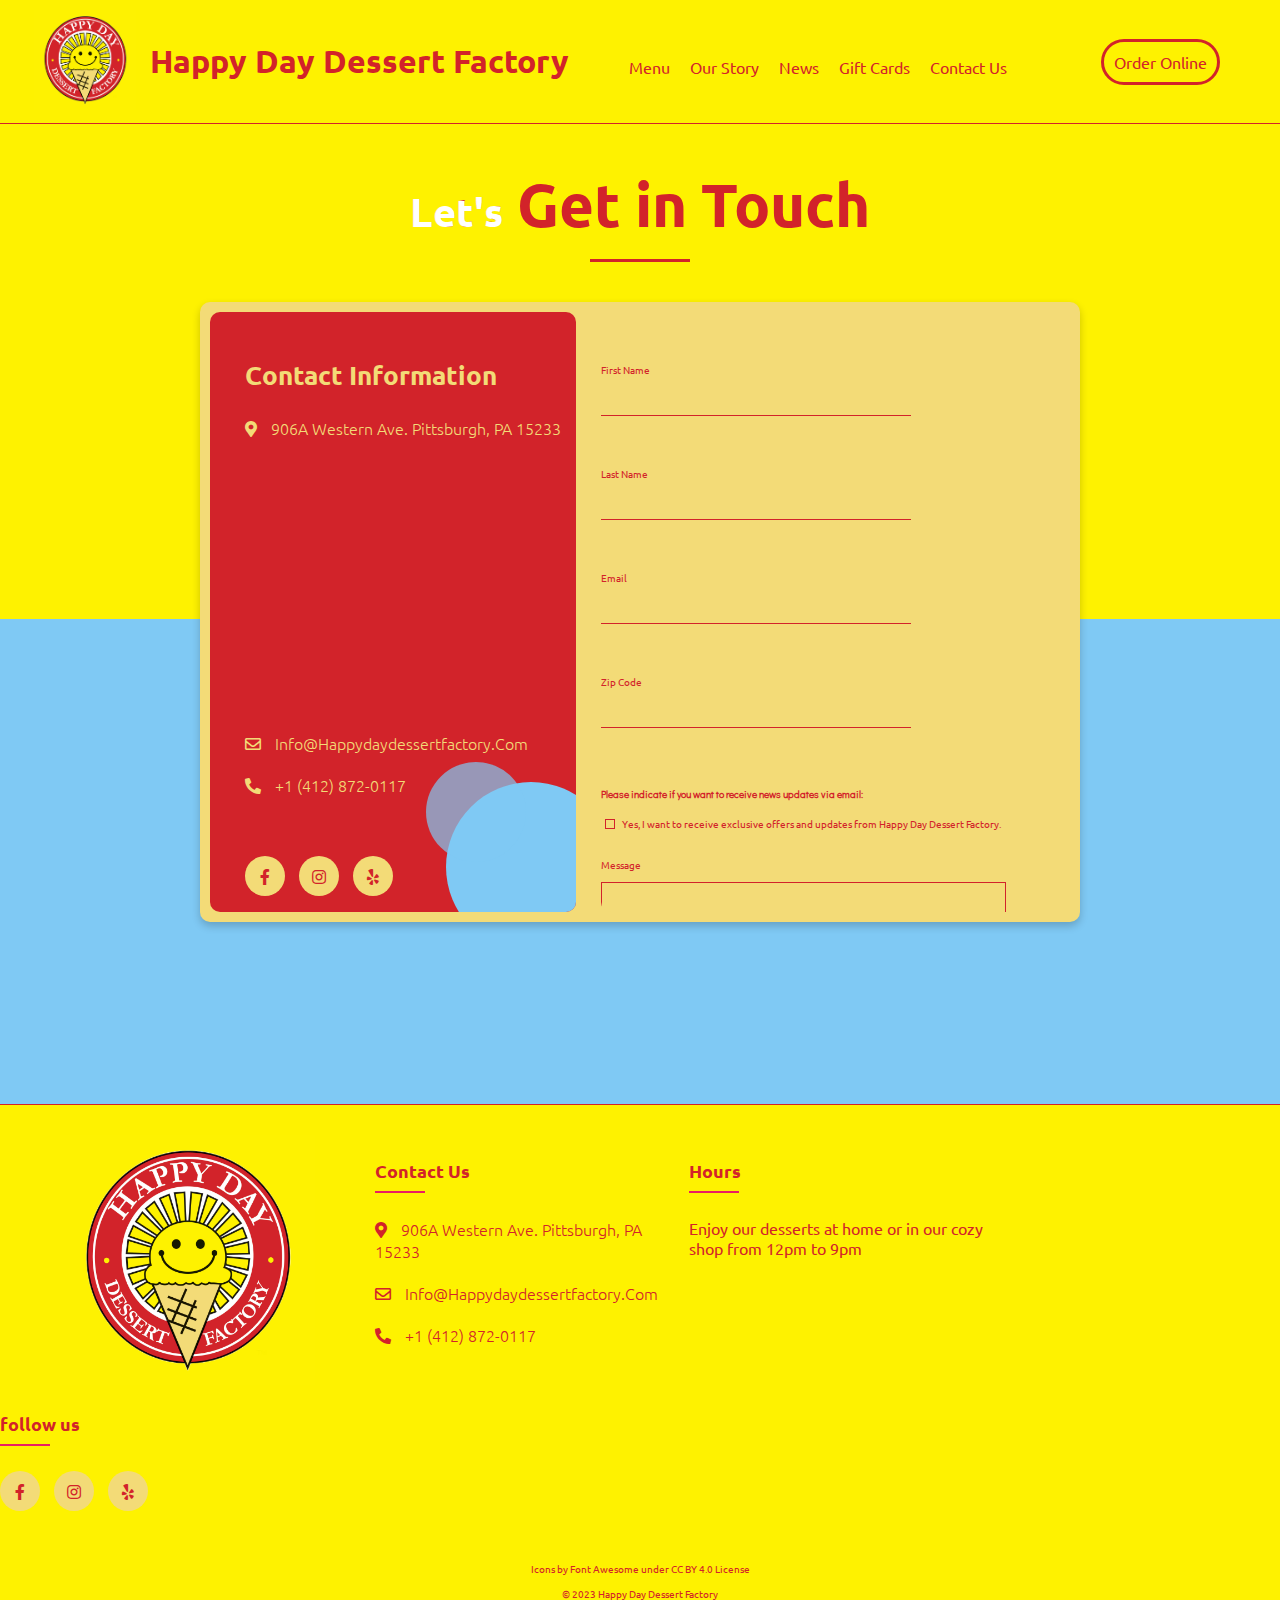
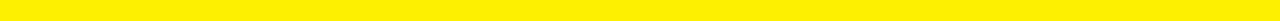
<file: contact-us.html>
<!DOCTYPE html>
<html lang="en">
  <head>
    <!-- META tags-->
    <meta charset="utf-8" />

    <meta name="author" content="Sen Feng">

    <meta name="keywords" content="Happy Day Dessert Factory, Ice Cream, Homemade, 
    Frozen Soft Custard, Stackers, Ice Shakes, Twisters, milk shakes, sundaes, 
    fresh baked cookies, ice cream sandwiches, ice cream cakes, frozen pies, 
    waffle cones, bottled water">

    <meta name="description" content="Happy Day Dessert Factory serves premium homemade hard ice cream, water ice, custard and more, made with fresh and natural ingredients.">

    <!-- The title -->
    <title>Happy Day Dessert Factory</title>

    <!-- Importing fonts from Google Fonts -->
    <link href="https://fonts.googleapis.com/css2?family=Didact+Gothic&display=swap" rel="stylesheet">
    <link href="https://fonts.googleapis.com/css2?family=Anton&display=swap" rel="stylesheet">
    <link href="https://fonts.googleapis.com/css2?family=Ubuntu&display=swap" rel="stylesheet">

    <!-- Importing icons from Font Awsome -->
    <link rel="stylesheet" href="https://use.fontawesome.com/releases/v5.15.4/css/all.css">

    <!-- External references to CSS file -->
    <link href="css/contact.css" type="text/css" rel="stylesheet" />
  </head>

  <body>
    <div id="container">
      <!-- Header -->
      <header>
        <div class="logo">
          <a href="index.html">
            <img src="images/logo.png" alt="Logo">
          </a>
          <a href="index.html">
            <h1>Happy Day Dessert Factory</h1>
          </a>
        </div>
        <nav>
          <ul>
            <li><a href="menu.html">Menu</a></li>
            <li><a href="our-story.html">Our Story</a></li>
            <li><a href="news.html">News</a></li>
            <li><a href="gift-cards.html">Gift Cards</a></li>
            <li><a href="#">Contact Us</a></li>
          </ul>
        </nav>
        <a id="orderOnline" href="https://www.doordash.com/store/happy-day-dessert-factory-pittsburgh-903932/" target="_blank" >Order Online</a>
      </header>

      <!-- Main Content -->
      <div id="content">
        <h1><span class="white_color_red_border">Let's</span> Get in Touch</h1><br>
        <div class="contact-form">
          <div class="card">
            <div class="card-text">
              <h3>Contact Information</h3>
              <ul>
                <li><a href="https://goo.gl/maps/3rhZXKvqrx2cx3ia8" target="_blank"><i class="fas fa-map-marker-alt"></i> 906A Western Ave. Pittsburgh, PA 15233</a></li>
                <iframe src="https://www.google.com/maps/embed?pb=!1m18!1m12!1m3!1d3036.049318943515!2d-80.01914878461434!3d40.45204537936099!2m3!1f0!2f0!3f0!3m2!1i1024!2i768!4f13.1!3m3!1m2!1s0x8834f55936fcaed9%3A0x5d18ed4b7f0c8f5a!2sHappy%20Day%20Dessert%20Factory!5e0!3m2!1sen!2sus!4v1680226679248!5m2!1sen!2sus" width="600" height="450" style="border:0;" allowfullscreen="" loading="lazy" referrerpolicy="no-referrer-when-downgrade"></iframe>
                <li><a href="mailto:info@happydaydessertfactory.com"><i class="far fa-envelope"></i> info@happydaydessertfactory.com</a></li>
                <li><a href="#"><i class="fas fa-phone-alt"></i> +1&nbsp;(412)&nbsp;872-0117</a></li>
              </ul>
              <div class="social-links">
                <a href="https://www.facebook.com/happydaydessertfactory/" target="_blank"><i class="fab fa-facebook-f"></i></a>
                <a href="https://www.instagram.com/happydaydessertfactory/" target="_blank"><i class="fab fa-instagram"></i></a>
                <a href="https://www.yelp.com/biz/happy-day-dessert-factory-pittsburgh" target="_blank"><i class="fab fa-yelp"></i></a>
              </div>
              <div class="blue-circle"></div>
              <div class="blue-circle-small"></div>
            </div>
          </div>

          <form>
            <div class="row">
              <div class="col">
                <label for="first-name">First Name</label>
                <input type="text" id="first-name" name="first-name" required>
              </div>
              <div class="col">
                <label for="last-name">Last Name</label>
                <input type="text" id="last-name" name="last-name" required>
              </div>
            </div>
            <div class="row">
              <div class="col">
                <label for="email">Email</label>
                <input type="email" id="email" name="email" pattern="[a-zA-Z0-9.!#$%&'*+/=?^_`{|}~-]+@[a-zA-Z0-9-]+(?:\.[a-zA-Z0-9-]+)*" required>
              </div>
              <div class="col">
                <label for="zip-code">Zip Code</label>
                <input type="text" id="zip-code" name="zip-code" pattern="\d{5}(-\d{4})?" required>
              </div>
            </div>
            <div>
              <p>Please indicate if you want to receive news updates via email: </p>
              <input type="checkbox" id="updates" name="updates">
              <label for="updates">Yes, I want to receive exclusive offers and updates from Happy Day Dessert Factory.</label>
            </div>
            <br>
            <div>
              <label for="message">Message</label><br>
              <textarea id="message" name="message"></textarea>
            </div>
            <div id="button">
              <input class="button" type="submit" value="Send Message">
            </div>
          </form>
        </div>
      </div>

      <!-- Footer -->
      <footer class="footer">
        <div class="row">
          <a href="index.html">
            <img src="images/logo.png" alt="Logo" height="250px">
          </a>
          <div class="footer-col">
            <h4>Contact Us</h4>
            <ul>
              <li><a href="https://goo.gl/maps/NjhYPiSXFbKxuX4C7" target="_blank"><i class="fas fa-map-marker-alt"></i> 906A Western Ave. Pittsburgh, PA 15233</a></li>
              <li><a href="mailto:info@happydaydessertfactory.com"><i class="far fa-envelope"></i> info@happydaydessertfactory.com</a></li>
              <li><a href="tel:+14128720117"><i class="fas fa-phone-alt"></i> +1&nbsp;(412)&nbsp;872-0117</a></li>
            </ul>
          </div>
          <div class="footer-col">
            <h4>Hours</h4>
            <p>Enjoy our desserts at home 
              or in our cozy shop 
              from 12pm to 9pm</p>
          </div>
          <div class="footer-col">
            <h4>follow us</h4>
            <div class="social-links">
              <a href="https://www.facebook.com/happydaydessertfactory/" target="_blank"><i class="fab fa-facebook-f"></i></a>
              <a href="https://www.instagram.com/happydaydessertfactory/" target="_blank"><i class="fab fa-instagram"></i></a>
              <a href="https://www.yelp.com/biz/happy-day-dessert-factory-pittsburgh" target="_blank"><i class="fab fa-yelp"></i></a>
            </div>
         </div>
      </div>

      <div class="credits">
        <p>Icons by <a href="https://fontawesome.com" target="_blank">Font Awesome</a> under <a href="https://creativecommons.org/licenses/by/4.0/" target="_blank">CC BY 4.0 License</a></p>
        <p>&copy; 2023 Happy Day Dessert Factory</p>
      </div>
     </footer>
   
    </div>
    <!-- External references to JavaScript file -->
    <script type="text/javascript" src="js/script.js"></script>
  </body>
</html>
</file>
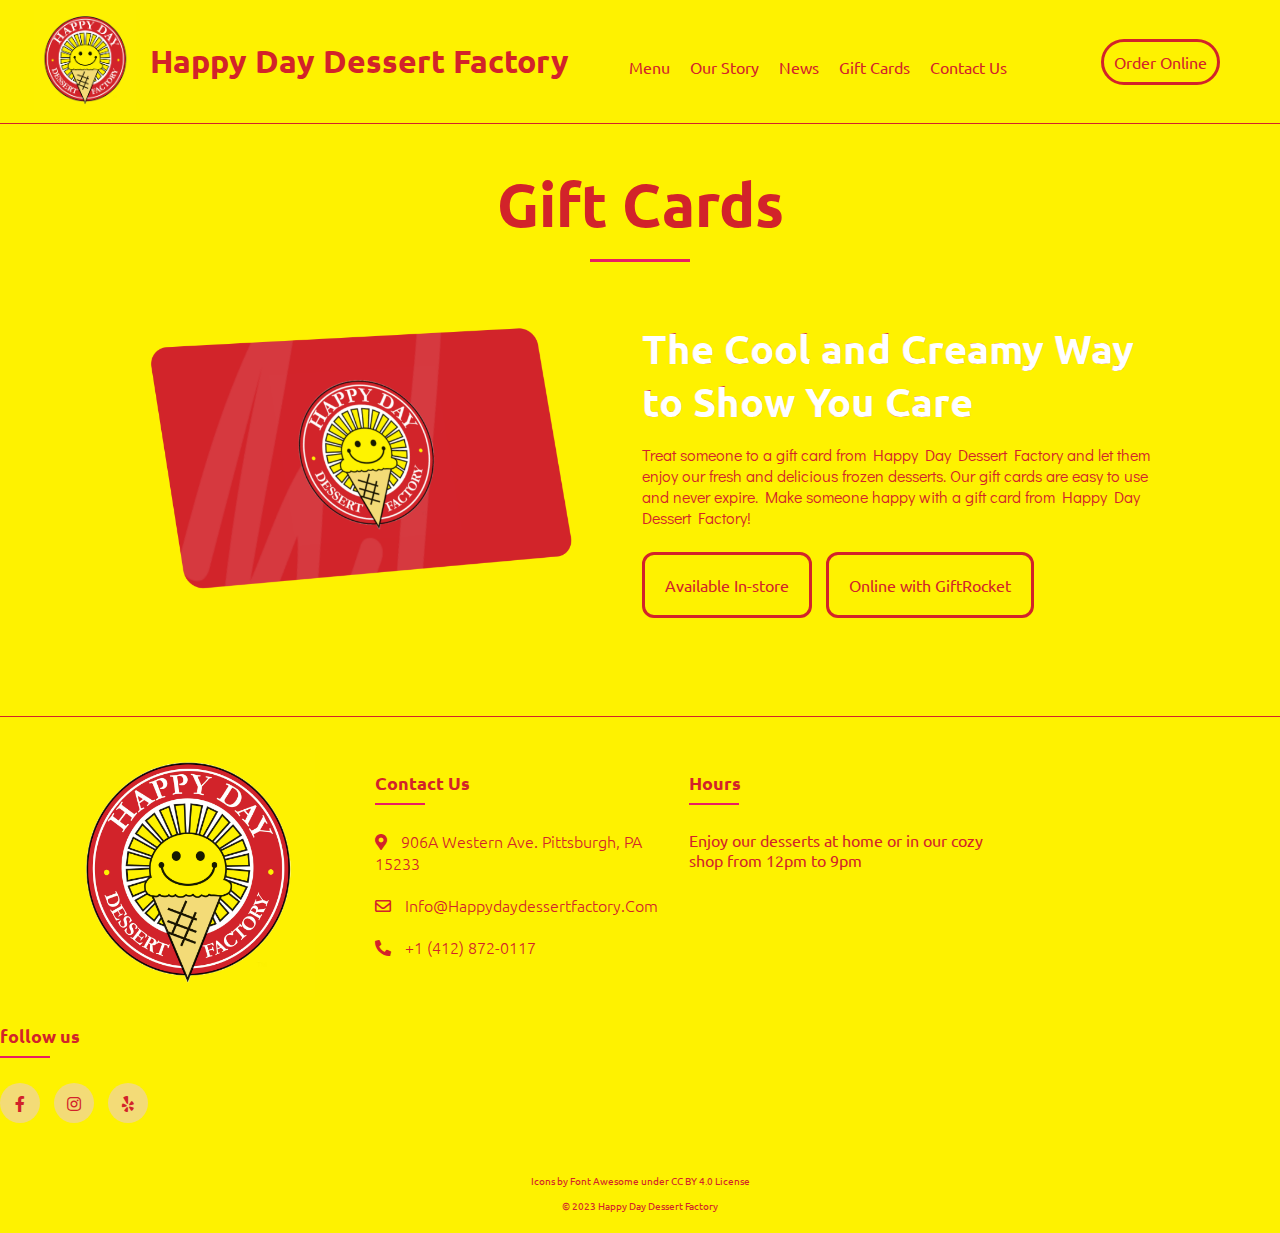
<file: gift-cards.html>
<!DOCTYPE html>
<html lang="en">
  <head>
    <!-- META tags-->
    <meta charset="utf-8" />

    <meta name="author" content="Sen Feng">

    <meta name="keywords" content="Happy Day Dessert Factory, Ice Cream, Homemade, 
    Frozen Soft Custard, Stackers, Ice Shakes, Twisters, milk shakes, sundaes, 
    fresh baked cookies, ice cream sandwiches, ice cream cakes, frozen pies, 
    waffle cones, bottled water">

    <meta name="description" content="Happy Day Dessert Factory serves premium homemade hard ice cream, water ice, custard and more, made with fresh and natural ingredients.">

    <!-- The title -->
    <title>Happy Day Dessert Factory</title>

    <!-- Importing fonts from Google Fonts -->
    <link href="https://fonts.googleapis.com/css2?family=Didact+Gothic&display=swap" rel="stylesheet">
    <link href="https://fonts.googleapis.com/css2?family=Anton&display=swap" rel="stylesheet">
    <link href="https://fonts.googleapis.com/css2?family=Ubuntu&display=swap" rel="stylesheet">

    <!-- Importing icons from Font Awsome -->
    <link rel="stylesheet" href="https://use.fontawesome.com/releases/v5.15.4/css/all.css">

    <!-- External references to CSS file -->
    <link href="css/gift-card.css" type="text/css" rel="stylesheet" />
  </head>

  <body>
    <div id="container">
      <!-- Header -->
      <header>
        <div class="logo">
          <a href="index.html">
            <img src="images/logo.png" alt="Logo">
          </a>
          <a href="index.html">
            <h1>Happy Day Dessert Factory</h1>
          </a>
        </div>
        <nav>
          <ul>
            <li><a href="menu.html">Menu</a></li>
            <li><a href="our-story.html">Our Story</a></li>
            <li><a href="news.html">News</a></li>
            <li><a href="#">Gift Cards</a></li>
            <li><a href="contact-us.html">Contact Us</a></li>
          </ul>
        </nav>
        <a id="orderOnline" href="https://www.doordash.com/store/happy-day-dessert-factory-pittsburgh-903932/" target="_blank" >Order Online</a>
      </header>

      <!-- Main Content -->
      <div id="content">
        <h1>Gift Cards</h1>
        <br>
        <img id="card" src="images/gift_card.png" alt="Gift Card" height="300px">
        <h2>The Cool and Creamy Way to Show You Care</h2>
        <p>Treat someone to a gift card from Happy Day Dessert Factory and let them enjoy our fresh and delicious frozen desserts.  Our gift cards are easy to use and never expire. Make someone happy with a gift card from Happy Day Dessert Factory!</p>
        <a class="button">Available In-store</a>
        <a class="button" href="https://www.giftrocket.com/gift-card/happy-day-dessert-factory-pittsburgh" target="_blank">Online with GiftRocket</a>
      </div>

      <!-- Footer -->
      <footer class="footer">
        <div class="row">
          <a href="index.html">
            <img src="images/logo.png" alt="Logo" height="250px">
          </a>
          <div class="footer-col">
            <h4>Contact Us</h4>
            <ul>
              <li><a href="https://goo.gl/maps/NjhYPiSXFbKxuX4C7" target="_blank"><i class="fas fa-map-marker-alt"></i> 906A Western Ave. Pittsburgh, PA 15233</a></li>
              <li><a href="mailto:info@happydaydessertfactory.com"><i class="far fa-envelope"></i> info@happydaydessertfactory.com</a></li>
              <li><a href="tel:+14128720117"><i class="fas fa-phone-alt"></i> +1&nbsp;(412)&nbsp;872-0117</a></li>
            </ul>
          </div>
          <div class="footer-col">
            <h4>Hours</h4>
            <p>Enjoy our desserts at home 
              or in our cozy shop 
              from 12pm to 9pm</p>
          </div>
          <div class="footer-col">
            <h4>follow us</h4>
            <div class="social-links">
              <a href="https://www.facebook.com/happydaydessertfactory/" target="_blank"><i class="fab fa-facebook-f"></i></a>
              <a href="https://www.instagram.com/happydaydessertfactory/" target="_blank"><i class="fab fa-instagram"></i></a>
              <a href="https://www.yelp.com/biz/happy-day-dessert-factory-pittsburgh" target="_blank"><i class="fab fa-yelp"></i></a>
            </div>
         </div>
      </div>

      <div class="credits">
        <p>Icons by <a href="https://fontawesome.com" target="_blank">Font Awesome</a> under <a href="https://creativecommons.org/licenses/by/4.0/" target="_blank">CC BY 4.0 License</a></p>
        <p>&copy; 2023 Happy Day Dessert Factory</p>
      </div>
     </footer>
   
    </div>

  </body>
</html>
</file>
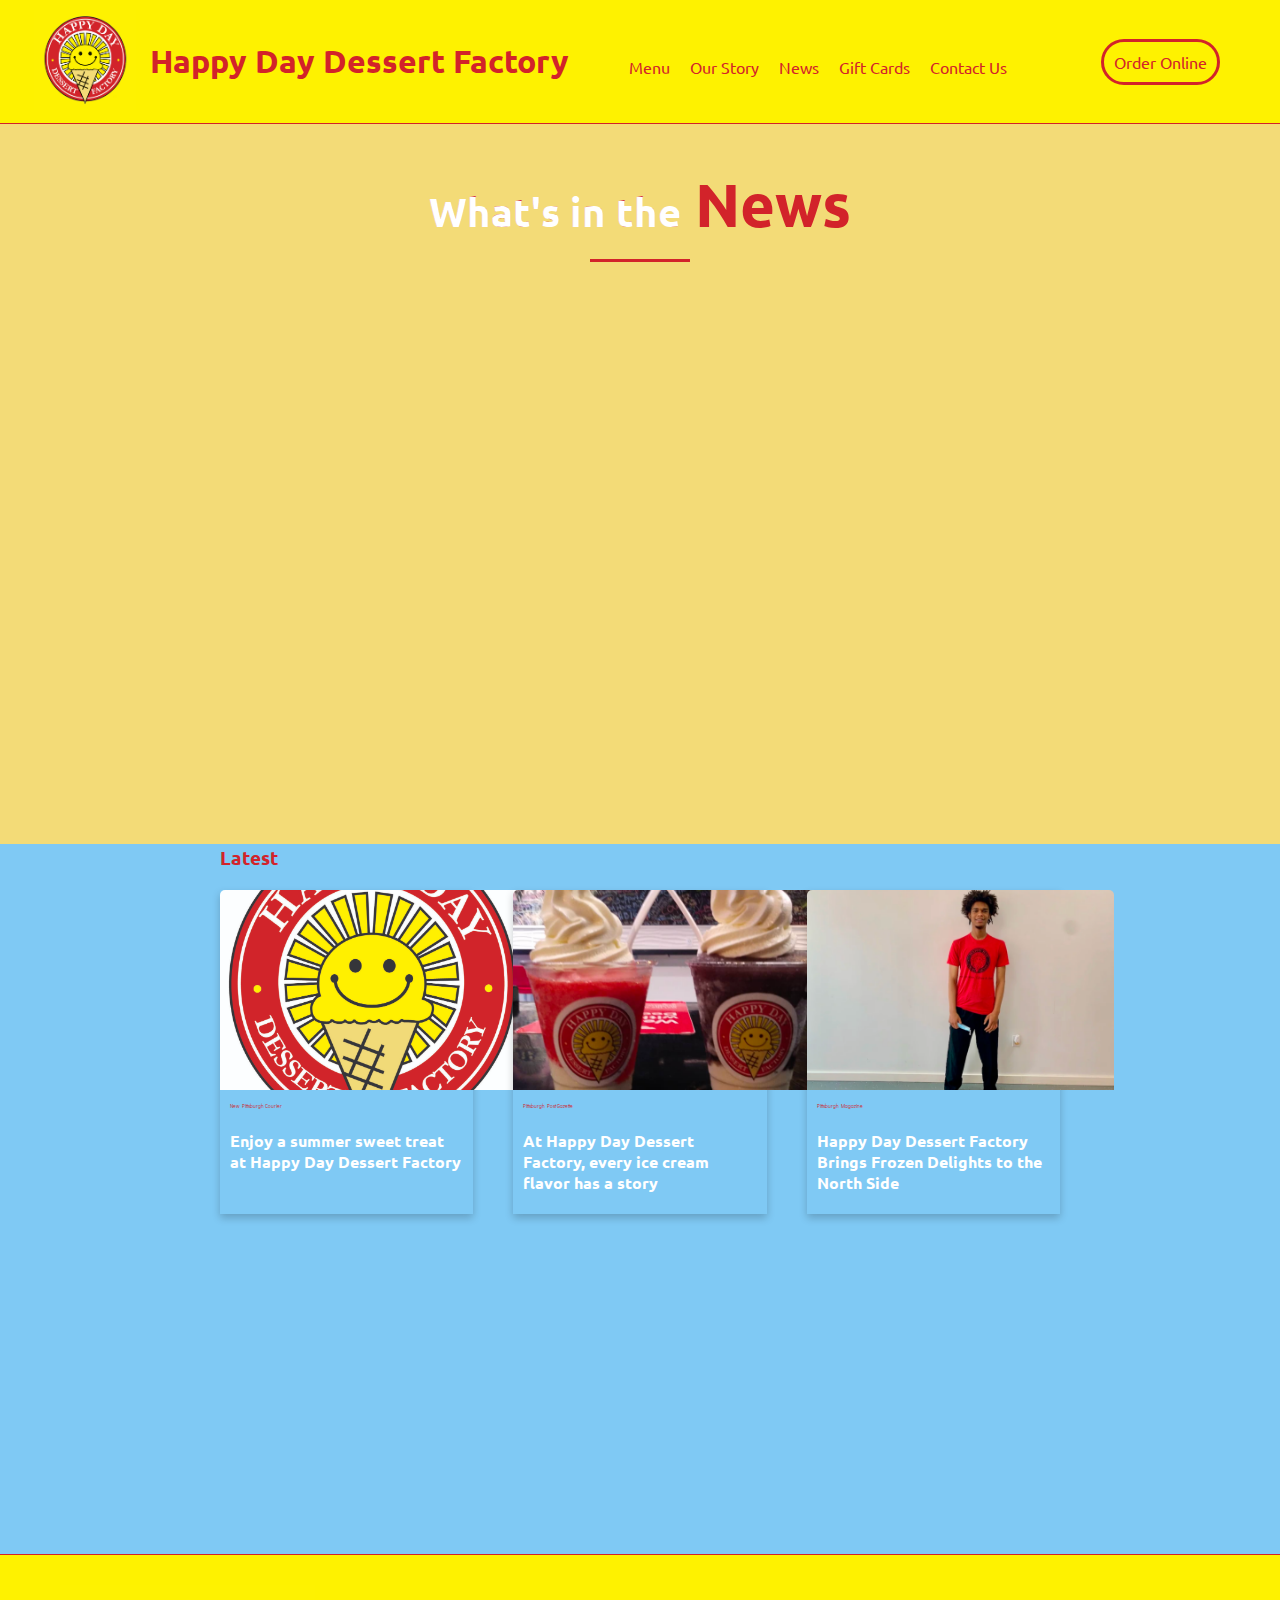
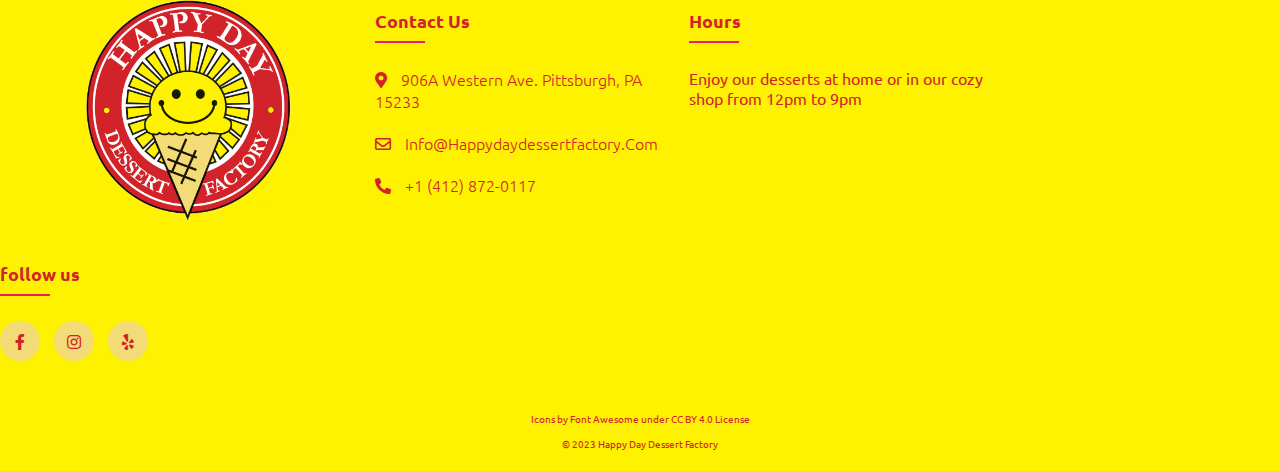
<file: news.html>
<!DOCTYPE html>
<html lang="en">
  <head>
    <!-- META tags-->
    <meta charset="utf-8" />

    <meta name="author" content="Sen Feng">

    <meta name="keywords" content="Happy Day Dessert Factory, Ice Cream, Homemade, 
    Frozen Soft Custard, Stackers, Ice Shakes, Twisters, milk shakes, sundaes, 
    fresh baked cookies, ice cream sandwiches, ice cream cakes, frozen pies, 
    waffle cones, bottled water">

    <meta name="description" content="Happy Day Dessert Factory serves premium homemade hard ice cream, water ice, custard and more, made with fresh and natural ingredients.">

    <!-- The title -->
    <title>Happy Day Dessert Factory</title>

    <!-- Importing fonts from Google Fonts -->
    <link href="https://fonts.googleapis.com/css2?family=Didact+Gothic&display=swap" rel="stylesheet">
    <link href="https://fonts.googleapis.com/css2?family=Anton&display=swap" rel="stylesheet">
    <link href="https://fonts.googleapis.com/css2?family=Ubuntu&display=swap" rel="stylesheet">

    <!-- Importing icons from Font Awsome -->
    <link rel="stylesheet" href="https://use.fontawesome.com/releases/v5.15.4/css/all.css">
    
    <!-- External references to CSS file -->
    <link href="css/news.css" type="text/css" rel="stylesheet" />
  </head>

  <body>
    <div id="container">
      <!-- Header -->
      <header>
        <div class="logo">
          <a href="index.html">
            <img src="images/logo.png" alt="Logo">
          </a>
          <a href="index.html">
            <h1>Happy Day Dessert Factory</h1>
          </a>
        </div>
        <nav>
          <ul>
            <li><a href="menu.html">Menu</a></li>
            <li><a href="our-story.html">Our Story</a></li>
            <li><a href="#">News</a></li>
            <li><a href="gift-cards.html">Gift Cards</a></li>
            <li><a href="contact-us.html">Contact Us</a></li>
          </ul>
        </nav>
        <a id="orderOnline" href="https://www.doordash.com/store/happy-day-dessert-factory-pittsburgh-903932/" target="_blank" >Order Online</a>
      </header>

      <!-- Main Content -->
      <div id="content">
        <h1><span class="white_color_red_border">What's in the</span> News</h1><br>
        <div class="pbs-viral-player-wrapper" style="position: relative; padding-top: calc(56.25% + 43px);"><iframe src="https://player.pbs.org/viralplayer/3051995304/" allowfullscreen allow="encrypted-media" style="position: absolute; top: 0; width: 100%; height: 100%; border: 0;"></iframe></div>

        <h3>Latest</h3>
        <div class="cards-container">
          <div class="card">
            <img src="images/media_2.png" alt="media">
            <div class="card-text">
              <p>New Pittsburgh Courier</p>
              <a href="https://newpittsburghcourier.com/2022/07/24/enjoy-a-summer-sweet-treat-at-happy-day-dessert-factory/" target="_blank"><h4>Enjoy a summer sweet treat at Happy Day Dessert Factory</h4></a>
            </div>
          </div>
          <div class="card">
            <img src="images/media_1.png" alt="media">
            <div class="card-text">
              <p>Pittsburgh Post Gazette</p>
              <a href="https://www.post-gazette.com/life/food/2022/07/19/happy-day-dessert-factory-north-side/stories/202207010105" target="_blank"><h4>At Happy Day Dessert Factory, every ice cream flavor has a story</h4></a>
            </div>
          </div>
          <div class="card">
            <img src="images/media_3.png" alt="media">
            <div class="card-text">
              <p>Pittsburgh Magazine</p>
              <a href="https://www.pittsburghmagazine.com/happy-day-dessert-factory-brings-frozen-delights-to-the-north-side/" target="_blank"><h4>Happy Day Dessert Factory Brings Frozen Delights to the North Side</h4></a>
            </div>
          </div>
        </div>
      </div>

      <!-- Footer -->
      <footer class="footer">
        <div class="row">
          <a href="index.html">
            <img src="images/logo.png" alt="Logo" height="250px">
          </a>
          <div class="footer-col">
            <h4>Contact Us</h4>
            <ul>
              <li><a href="https://goo.gl/maps/NjhYPiSXFbKxuX4C7" target="_blank"><i class="fas fa-map-marker-alt"></i> 906A Western Ave. Pittsburgh, PA 15233</a></li>
              <li><a href="mailto:info@happydaydessertfactory.com"><i class="far fa-envelope"></i> info@happydaydessertfactory.com</a></li>
              <li><a href="tel:+14128720117"><i class="fas fa-phone-alt"></i> +1&nbsp;(412)&nbsp;872-0117</a></li>
            </ul>
          </div>
          <div class="footer-col">
            <h4>Hours</h4>
            <p>Enjoy our desserts at home 
              or in our cozy shop 
              from 12pm to 9pm</p>
          </div>
          <div class="footer-col">
            <h4>follow us</h4>
            <div class="social-links">
              <a href="https://www.facebook.com/happydaydessertfactory/" target="_blank"><i class="fab fa-facebook-f"></i></a>
              <a href="https://www.instagram.com/happydaydessertfactory/" target="_blank"><i class="fab fa-instagram"></i></a>
              <a href="https://www.yelp.com/biz/happy-day-dessert-factory-pittsburgh" target="_blank"><i class="fab fa-yelp"></i></a>
            </div>
         </div>
      </div>

      <div class="credits">
        <p>Icons by <a href="https://fontawesome.com" target="_blank">Font Awesome</a> under <a href="https://creativecommons.org/licenses/by/4.0/" target="_blank">CC BY 4.0 License</a></p>
        <p>&copy; 2023 Happy Day Dessert Factory</p>
      </div>
     </footer>
   
    </div>
    <!-- External references to JavaScript file -->
    <script type="text/javascript" src="js/script.js"></script>
  </body>
</html>
</file>
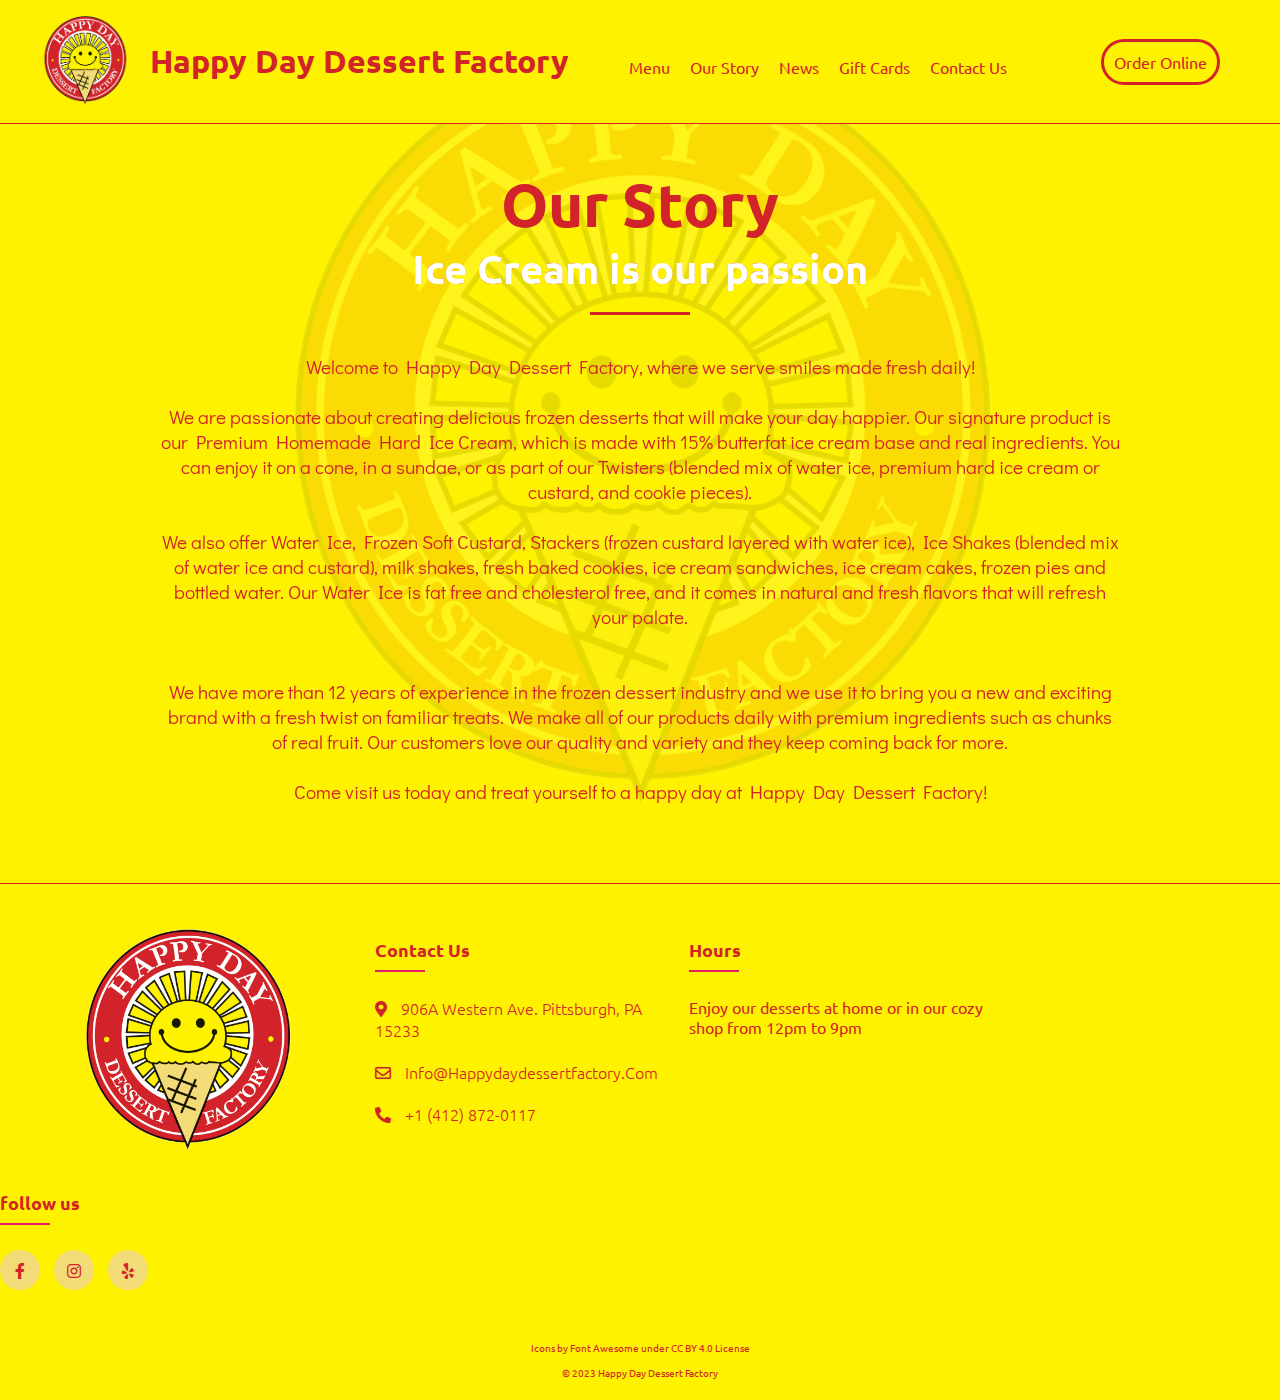
<file: our-story.html>
<!DOCTYPE html>
<html lang="en">
  <head>
    <!-- META tags-->
    <meta charset="utf-8" />

    <meta name="author" content="Sen Feng">

    <meta name="keywords" content="Happy Day Dessert Factory, Ice Cream, Homemade, 
    Frozen Soft Custard, Stackers, Ice Shakes, Twisters, milk shakes, sundaes, 
    fresh baked cookies, ice cream sandwiches, ice cream cakes, frozen pies, 
    waffle cones, bottled water">

    <meta name="description" content="Happy Day Dessert Factory serves premium homemade hard ice cream, water ice, custard and more, made with fresh and natural ingredients.">

    <!-- The title -->
    <title>Happy Day Dessert Factory</title>

    <!-- Importing fonts from Google Fonts -->
    <link href="https://fonts.googleapis.com/css2?family=Didact+Gothic&display=swap" rel="stylesheet">
    <link href="https://fonts.googleapis.com/css2?family=Anton&display=swap" rel="stylesheet">
    <link href="https://fonts.googleapis.com/css2?family=Ubuntu&display=swap" rel="stylesheet">

    <!-- Importing icons from Font Awsome -->
    <link rel="stylesheet" href="https://use.fontawesome.com/releases/v5.15.4/css/all.css">

    <!-- External references to CSS file -->
    <link href="css/our-story.css" type="text/css" rel="stylesheet" />

  </head>

  <body>
    <div id="container">
      <!-- Header -->
      <header>
        <div class="logo">
          <a href="index.html">
            <img src="images/logo.png" alt="Logo">
          </a>
          <a href="index.html">
            <h1>Happy Day Dessert Factory</h1>
          </a>
        </div>
        <nav>
          <ul>
            <li><a href="menu.html">Menu</a></li>
            <li><a href="#">Our Story</a></li>
            <li><a href="news.html">News</a></li>
            <li><a href="gift-cards.html">Gift Cards</a></li>
            <li><a href="contact-us.html">Contact Us</a></li>
          </ul>
        </nav>
        <a id="orderOnline" href="https://www.doordash.com/store/happy-day-dessert-factory-pittsburgh-903932/" target="_blank" >Order Online</a>
      </header>

      <!-- Main Content -->
      <div id="content">
        <div class="background">
          <img src="images/logo.png" class="unselectable" draggable="false" />
        </div>
        <h1>Our Story</h1>
        <h2>Ice Cream is our passion</h2>
        <br> <br>
        <p>Welcome to Happy Day Dessert Factory, where we serve smiles made fresh daily! <br><br>
          We are passionate about creating delicious frozen desserts that will make your day happier. Our signature product is our Premium Homemade Hard Ice Cream, which is made with 15% butterfat ice cream base and real ingredients. You can enjoy it on a cone, in a sundae, or as part of our Twisters (blended mix of water ice, premium hard ice cream or custard, and cookie pieces). <br><br>
          
          We also offer Water Ice, Frozen Soft Custard, Stackers (frozen custard layered with water ice), Ice Shakes (blended mix of water ice and custard), milk shakes, fresh baked cookies, ice cream sandwiches, ice cream cakes, frozen pies and bottled water. Our Water Ice is fat free and cholesterol free, and it comes in natural and fresh flavors that will refresh your palate. <br><br>
          <br>
          We have more than 12 years of experience in the frozen dessert industry and we use it to bring you a new and exciting brand with a fresh twist on familiar treats. We make all of our products daily with premium ingredients such as chunks of real fruit. Our customers love our quality and variety and they keep coming back for more. <br><br>
          
          Come visit us today and treat yourself to a happy day at Happy Day Dessert Factory!</p><br><br>
      </div>

      <!-- Footer -->
      <footer class="footer">
        <div class="row">
          <a href="index.html">
            <img src="images/logo.png" alt="Logo" height="250px">
          </a>
          <div class="footer-col">
            <h4>Contact Us</h4>
            <ul>
              <li><a href="https://goo.gl/maps/NjhYPiSXFbKxuX4C7" target="_blank"><i class="fas fa-map-marker-alt"></i> 906A Western Ave. Pittsburgh, PA 15233</a></li>
              <li><a href="mailto:info@happydaydessertfactory.com"><i class="far fa-envelope"></i> info@happydaydessertfactory.com</a></li>
              <li><a href="tel:+14128720117"><i class="fas fa-phone-alt"></i> +1&nbsp;(412)&nbsp;872-0117</a></li>
            </ul>
          </div>
          <div class="footer-col">
            <h4>Hours</h4>
            <p>Enjoy our desserts at home 
              or in our cozy shop 
              from 12pm to 9pm</p>
          </div>
          <div class="footer-col">
            <h4>follow us</h4>
            <div class="social-links">
              <a href="https://www.facebook.com/happydaydessertfactory/" target="_blank"><i class="fab fa-facebook-f"></i></a>
              <a href="https://www.instagram.com/happydaydessertfactory/" target="_blank"><i class="fab fa-instagram"></i></a>
              <a href="https://www.yelp.com/biz/happy-day-dessert-factory-pittsburgh" target="_blank"><i class="fab fa-yelp"></i></a>
            </div>
         </div>
      </div>

      <div class="credits">
        <p>Icons by <a href="https://fontawesome.com" target="_blank">Font Awesome</a> under <a href="https://creativecommons.org/licenses/by/4.0/" target="_blank">CC BY 4.0 License</a></p>
        <p>&copy; 2023 Happy Day Dessert Factory</p>
      </div>
     </footer>
   
    </div>

  </body>
</html>
</file>
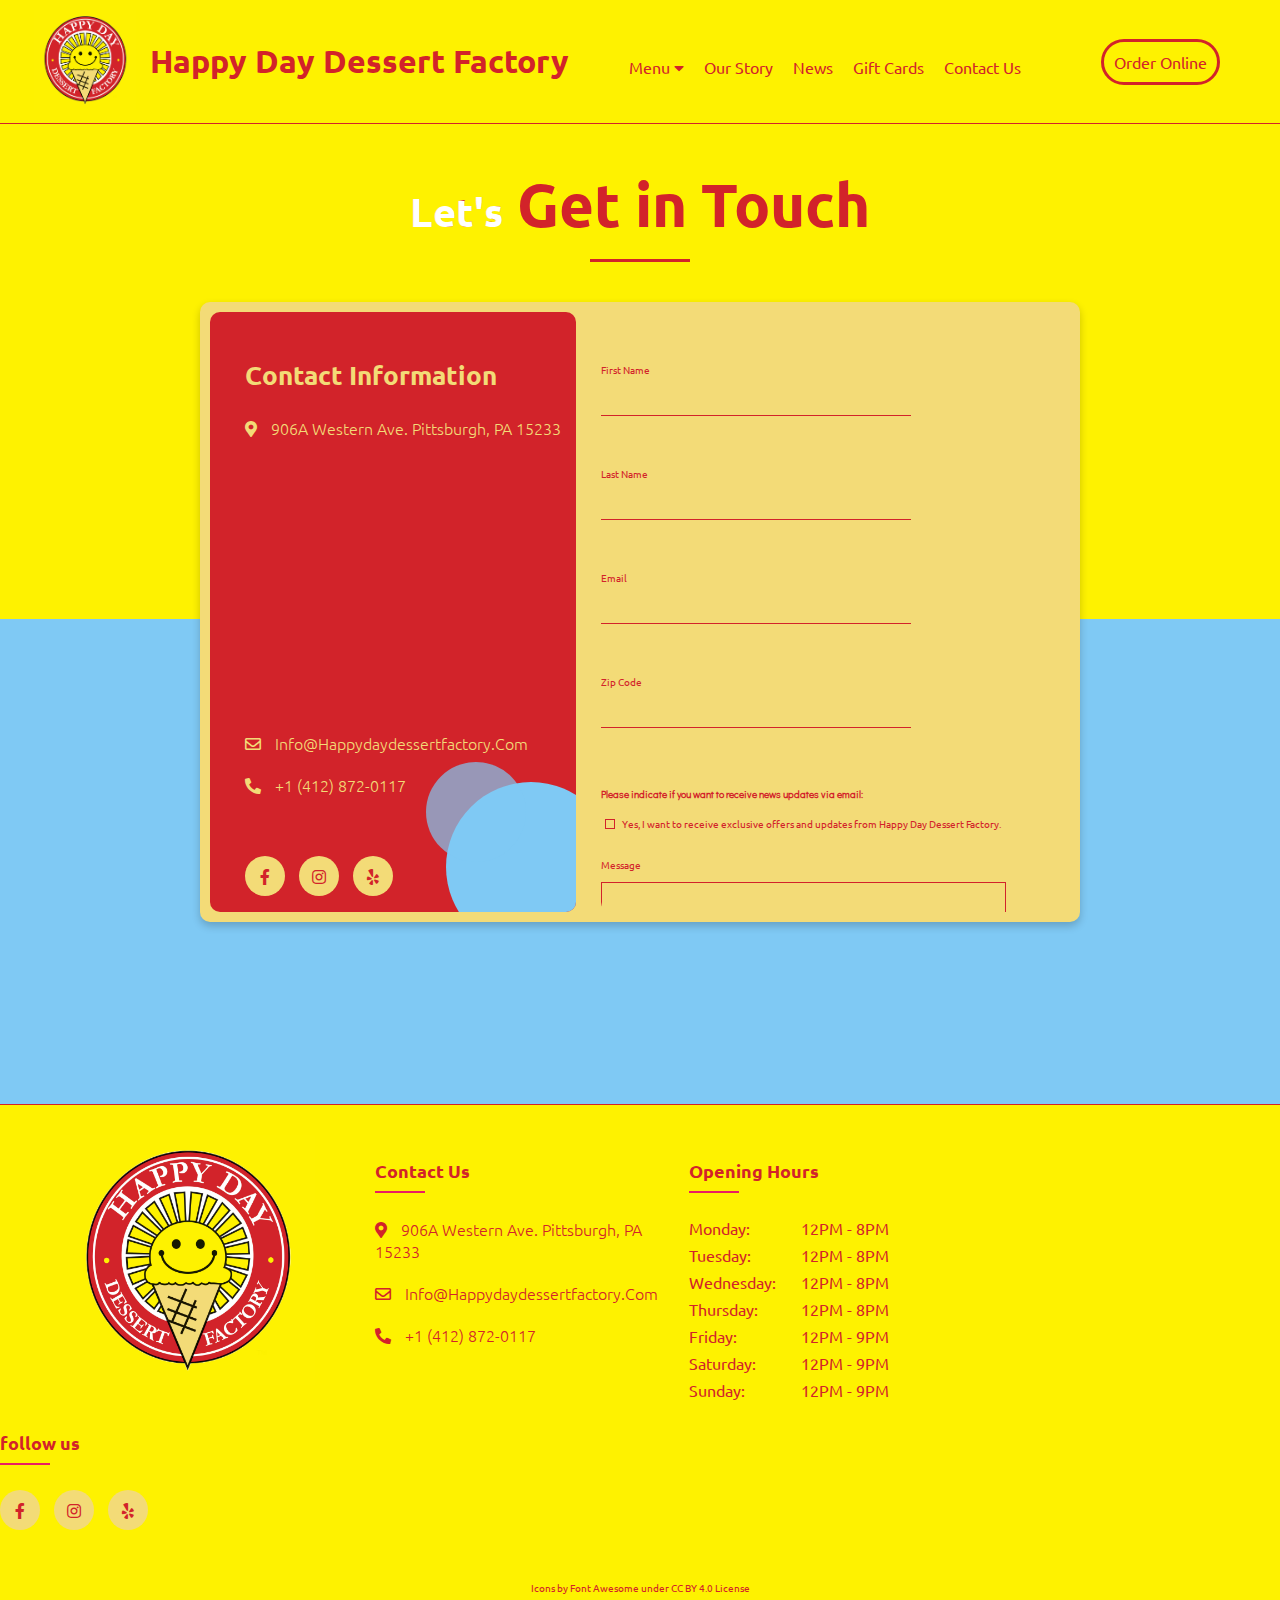
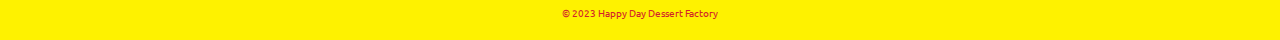
<file: html/contact-us.html>
<!DOCTYPE html>
<html lang="en">
  <head>
    <!-- META tags-->
    <meta charset="utf-8" />

    <meta name="author" content="Sen Feng">

    <meta name="keywords" content="Happy Day Dessert Factory, Ice Cream, Homemade, 
    Frozen Soft Custard, Stackers, Ice Shakes, Twisters, milk shakes, sundaes, 
    fresh baked cookies, ice cream sandwiches, ice cream cakes, frozen pies, 
    waffle cones, bottled water">

    <meta name="description" content="Happy Day Dessert Factory serves premium homemade hard ice cream, water ice, custard and more, made with fresh and natural ingredients.">

    <!-- The title -->
    <title>Contact Us - Happy Day Dessert Factory</title>

    <!-- Importing fonts from Google Fonts -->
    <link href="https://fonts.googleapis.com/css2?family=Didact+Gothic&display=swap" rel="stylesheet">
    <link href="https://fonts.googleapis.com/css2?family=Anton&display=swap" rel="stylesheet">
    <link href="https://fonts.googleapis.com/css2?family=Ubuntu&display=swap" rel="stylesheet">

    <!-- Importing icons from Font Awsome -->
    <link rel="stylesheet" href="https://use.fontawesome.com/releases/v5.15.4/css/all.css">

    <!-- External references to CSS file -->
    <link href="../css/contact.css" type="text/css" rel="stylesheet" />
  </head>

  <body>
    <div id="container">
      <!-- Header -->
      <header>
        <div class="logo">
          <a href="../html/index.html">
            <img src="../images/logo.png" alt="Logo">
          </a>
          <a href="../html/index.html">
            <h1>Happy Day Dessert Factory</h1>
          </a>
        </div>
        <nav>
          <ul>
            <li class="dropdown">
              <a href="../html/menu.html">Menu <i class="fas fa-caret-down" onclick="toggleDropdown(event)"></i></a>
              <ul class="dropdown-content">
                <li><a href="../html/menu.html#catering_section">Catering</a></li>
              </ul>
            </li>
            <li><a href="../html/our-story.html">Our Story</a></li>
            <li><a href="../html/news.html">News</a></li>
            <li><a href="../html/gift-cards.html">Gift Cards</a></li>
            <li><a href="#">Contact Us</a></li>
          </ul>
        </nav>
        <a id="orderOnline" href="https://www.doordash.com/store/happy-day-dessert-factory-pittsburgh-903932/" target="_blank" >Order Online</a>
      </header>

      <!-- Main Content -->
      <div id="content">
        <h1><span class="white_color_red_border">Let's</span> Get in Touch</h1><br>
        <div class="contact-form">
          <div class="card">
            <div class="card-text">
              <h3>Contact Information</h3>
              <ul>
                <li><a href="https://goo.gl/maps/3rhZXKvqrx2cx3ia8" target="_blank"><i class="fas fa-map-marker-alt"></i> 906A Western Ave. Pittsburgh, PA 15233</a></li>
                <li><iframe src="https://www.google.com/maps/embed?pb=!1m18!1m12!1m3!1d3036.049318943515!2d-80.01914878461434!3d40.45204537936099!2m3!1f0!2f0!3f0!3m2!1i1024!2i768!4f13.1!3m3!1m2!1s0x8834f55936fcaed9%3A0x5d18ed4b7f0c8f5a!2sHappy%20Day%20Dessert%20Factory!5e0!3m2!1sen!2sus!4v1680226679248!5m2!1sen!2sus" width="600" height="450" allowfullscreen="" loading="lazy" referrerpolicy="no-referrer-when-downgrade"></iframe></li>
                <li><a href="mailto:info@happydaydessertfactory.com"><i class="far fa-envelope"></i> info@happydaydessertfactory.com</a></li>
                <li><a href="#"><i class="fas fa-phone-alt"></i> +1&nbsp;(412)&nbsp;872-0117</a></li>
              </ul>
              <div class="social-links">
                <a href="https://www.facebook.com/happydaydessertfactory/" target="_blank"><i class="fab fa-facebook-f"></i></a>
                <a href="https://www.instagram.com/happydaydessertfactory/" target="_blank"><i class="fab fa-instagram"></i></a>
                <a href="https://www.yelp.com/biz/happy-day-dessert-factory-pittsburgh" target="_blank"><i class="fab fa-yelp"></i></a>
              </div>
              <div class="blue-circle"></div>
              <div class="blue-circle-small"></div>
            </div>
          </div>

          <form action="mailto:info@happydaydessertfactory.com" method="post" enctype="text/plain">
            <div class="row">
              <div class="col">
                <label for="first-name">First Name</label>
                <input type="text" id="first-name" name="first-name" required>
              </div>
              <div class="col">
                <label for="last-name">Last Name</label>
                <input type="text" id="last-name" name="last-name" required>
              </div>
            </div>
            <div class="row">
              <div class="col">
                <label for="email">Email</label>
                <input type="email" id="email" name="email" pattern="[a-zA-Z0-9.!#$%&'*+/=?^_`{|}~-]+@[a-zA-Z0-9-]+(?:\.[a-zA-Z0-9-]+)*" required>
              </div>
              <div class="col">
                <label for="zip-code">Zip Code</label>
                <input type="text" id="zip-code" name="zip-code" pattern="\d{5}(-\d{4})?" required>
              </div>
            </div>
            <div>
              <p>Please indicate if you want to receive news updates via email: </p>
              <input type="checkbox" id="updates" name="updates">
              <label for="updates">Yes, I want to receive exclusive offers and updates from Happy Day Dessert Factory.</label>
            </div>
            <br>
            <div>
              <label for="message">Message</label><br>
              <textarea id="message" name="message"></textarea>
            </div>
            <div id="button">
              <input class="button" type="submit" value="Send Message">
            </div>
          </form>
        </div>
      </div>

      <!-- Footer -->
      <footer class="footer">
        <div class="row">
          <a href="../html/index.html">
            <img src="../images/logo.png" alt="Logo" height="250">
          </a>
          <div class="footer-col">
            <h4>Contact Us</h4>
            <ul>
              <li><a href="https://goo.gl/maps/NjhYPiSXFbKxuX4C7" target="_blank"><i class="fas fa-map-marker-alt"></i> 906A Western Ave. Pittsburgh, PA 15233</a></li>
              <li><a href="mailto:info@happydaydessertfactory.com"><i class="far fa-envelope"></i> info@happydaydessertfactory.com</a></li>
              <li><a href="tel:+14128720117"><i class="fas fa-phone-alt"></i> +1&nbsp;(412)&nbsp;872-0117</a></li>
            </ul>
          </div>
          <div id="hours" class="footer-col">
            <h4>Opening Hours</h4>
            <ul>
              <li><span class="day">Monday:</span><span class="hours">12PM - 8PM</span></li>
              <li><span class="day">Tuesday:</span><span class="hours">12PM - 8PM</span></li>
              <li><span class="day">Wednesday:</span><span class="hours">12PM - 8PM</span></li>
              <li><span class="day">Thursday:</span><span class="hours">12PM - 8PM</span></li>
              <li><span class="day">Friday:</span><span class="hours">12PM - 9PM</span></li>
              <li><span class="day">Saturday:</span><span class="hours">12PM - 9PM</span></li>
              <li><span class="day">Sunday:</span><span class="hours">12PM - 9PM</span></li>
            </ul>
          </div>
          <div class="footer-col">
            <h4>follow us</h4>
            <div class="social-links">
              <a href="https://www.facebook.com/happydaydessertfactory/" target="_blank"><i class="fab fa-facebook-f"></i></a>
              <a href="https://www.instagram.com/happydaydessertfactory/" target="_blank"><i class="fab fa-instagram"></i></a>
              <a href="https://www.yelp.com/biz/happy-day-dessert-factory-pittsburgh" target="_blank"><i class="fab fa-yelp"></i></a>
            </div>
         </div>
      </div>

      <div class="credits">
        <p>Icons by <a href="https://fontawesome.com" target="_blank">Font Awesome</a> under <a href="https://creativecommons.org/licenses/by/4.0/" target="_blank">CC BY 4.0 License</a></p>
        <p>&copy; 2023 Happy Day Dessert Factory</p>
      </div>
     </footer>
   
    </div>
    <!-- External references to JavaScript file -->
    <script src="../js/script.js"></script>
  </body>
</html>
</file>
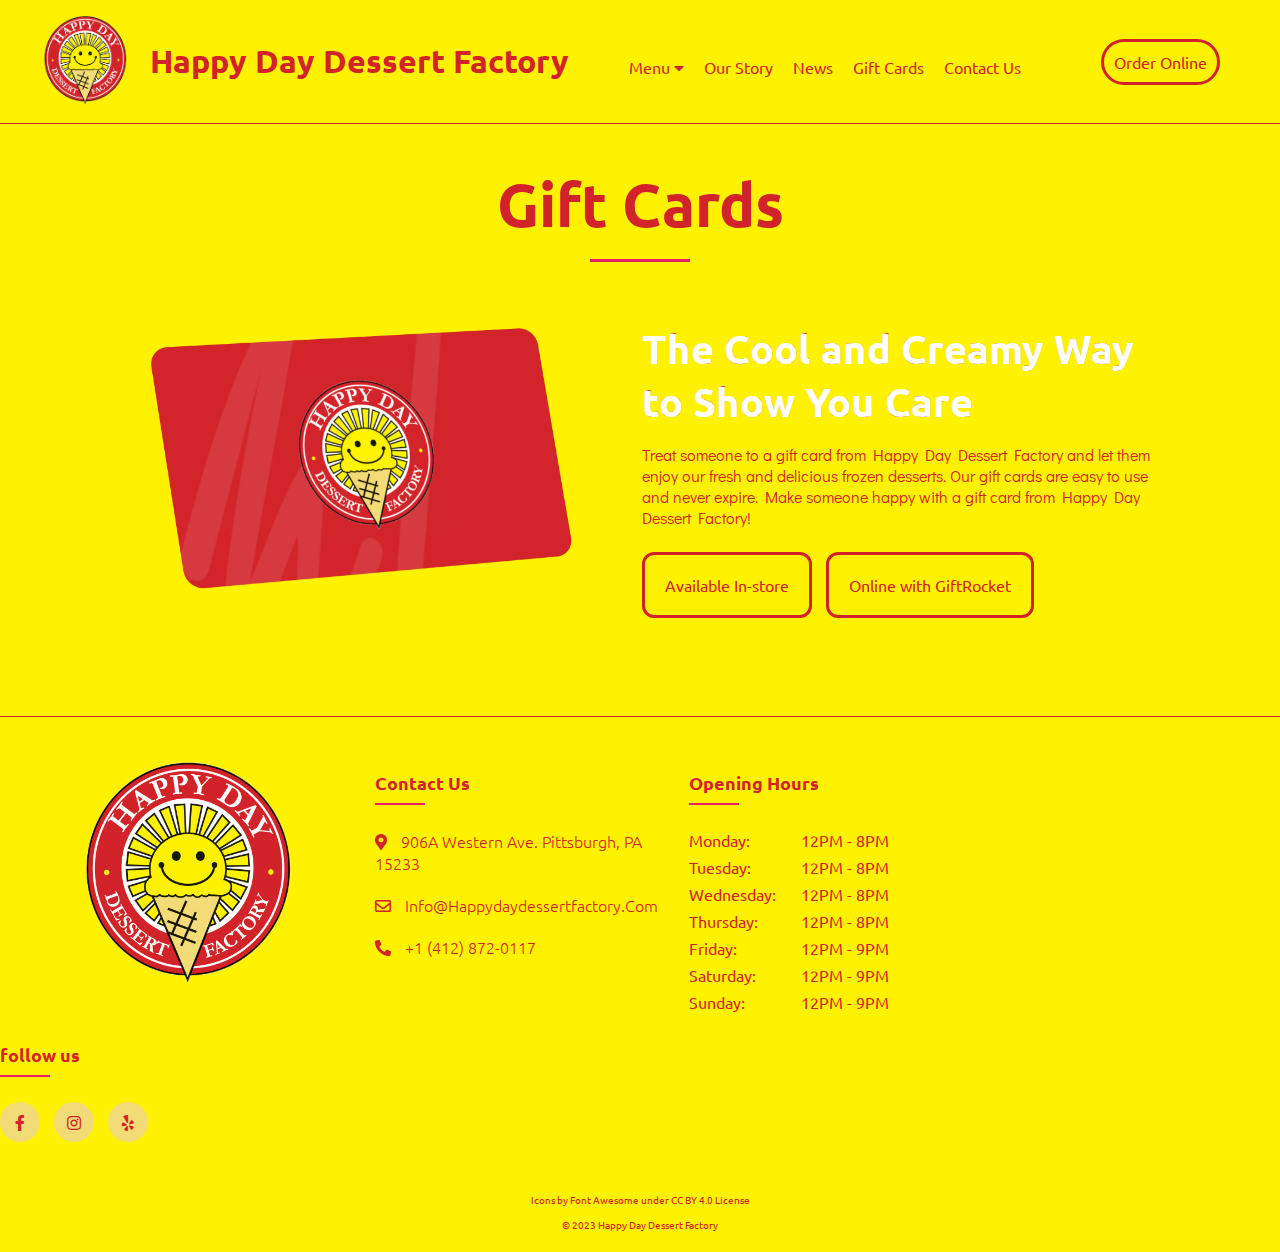
<file: html/gift-cards.html>
<!DOCTYPE html>
<html lang="en">
  <head>
    <!-- META tags-->
    <meta charset="utf-8" />

    <meta name="author" content="Sen Feng">

    <meta name="keywords" content="Happy Day Dessert Factory, Ice Cream, Homemade, 
    Frozen Soft Custard, Stackers, Ice Shakes, Twisters, milk shakes, sundaes, 
    fresh baked cookies, ice cream sandwiches, ice cream cakes, frozen pies, 
    waffle cones, bottled water">

    <meta name="description" content="Happy Day Dessert Factory serves premium homemade hard ice cream, water ice, custard and more, made with fresh and natural ingredients.">

    <!-- The title -->
    <title>Gift Card - Happy Day Dessert Factory</title>

    <!-- Importing fonts from Google Fonts -->
    <link href="https://fonts.googleapis.com/css2?family=Didact+Gothic&display=swap" rel="stylesheet">
    <link href="https://fonts.googleapis.com/css2?family=Anton&display=swap" rel="stylesheet">
    <link href="https://fonts.googleapis.com/css2?family=Ubuntu&display=swap" rel="stylesheet">

    <!-- Importing icons from Font Awsome -->
    <link rel="stylesheet" href="https://use.fontawesome.com/releases/v5.15.4/css/all.css">

    <!-- External references to CSS file -->
    <link href="../css/gift-card.css" type="text/css" rel="stylesheet" />
  </head>

  <body>
    <div id="container">
      <!-- Header -->
      <header>
        <div class="logo">
          <a href="../html/index.html">
            <img src="../images/logo.png" alt="Logo">
          </a>
          <a href="../html/index.html">
            <h1>Happy Day Dessert Factory</h1>
          </a>
        </div>
        <nav>
          <ul>
            <li class="dropdown">
              <a href="../html/menu.html">Menu <i class="fas fa-caret-down" onclick="toggleDropdown(event)"></i></a>
              <ul class="dropdown-content">
                <li><a href="../html/menu.html#catering_section">Catering</a></li>
              </ul>
            </li>
            <li><a href="../html/our-story.html">Our Story</a></li>
            <li><a href="../html/news.html">News</a></li>
            <li><a href="#">Gift Cards</a></li>
            <li><a href="../html/contact-us.html">Contact Us</a></li>
          </ul>
        </nav>
        <a id="orderOnline" href="https://www.doordash.com/store/happy-day-dessert-factory-pittsburgh-903932/" target="_blank" >Order Online</a>
      </header>

      <!-- Main Content -->
      <div id="content">
        <h1>Gift Cards</h1>
        <br>
        <img id="card" src="../images/gift_card.png" alt="Gift Card" height="300">
        <h2>The Cool and Creamy Way to Show You Care</h2>
        <p>Treat someone to a gift card from Happy Day Dessert Factory and let them enjoy our fresh and delicious frozen desserts.  Our gift cards are easy to use and never expire. Make someone happy with a gift card from Happy Day Dessert Factory!</p>
        <a class="button">Available In-store</a>
        <a class="button" href="https://www.giftrocket.com/gift-card/happy-day-dessert-factory-pittsburgh" target="_blank">Online with GiftRocket</a>
      </div>

      <!-- Footer -->
      <footer class="footer">
        <div class="row">
          <a href="../html/index.html">
            <img src="../images/logo.png" alt="Logo" height="250">
          </a>
          <div class="footer-col">
            <h4>Contact Us</h4>
            <ul>
              <li><a href="https://goo.gl/maps/NjhYPiSXFbKxuX4C7" target="_blank"><i class="fas fa-map-marker-alt"></i> 906A Western Ave. Pittsburgh, PA 15233</a></li>
              <li><a href="mailto:info@happydaydessertfactory.com"><i class="far fa-envelope"></i> info@happydaydessertfactory.com</a></li>
              <li><a href="tel:+14128720117"><i class="fas fa-phone-alt"></i> +1&nbsp;(412)&nbsp;872-0117</a></li>
            </ul>
          </div>
          <div id="hours" class="footer-col">
            <h4>Opening Hours</h4>
            <ul>
              <li><span class="day">Monday:</span><span class="hours">12PM - 8PM</span></li>
              <li><span class="day">Tuesday:</span><span class="hours">12PM - 8PM</span></li>
              <li><span class="day">Wednesday:</span><span class="hours">12PM - 8PM</span></li>
              <li><span class="day">Thursday:</span><span class="hours">12PM - 8PM</span></li>
              <li><span class="day">Friday:</span><span class="hours">12PM - 9PM</span></li>
              <li><span class="day">Saturday:</span><span class="hours">12PM - 9PM</span></li>
              <li><span class="day">Sunday:</span><span class="hours">12PM - 9PM</span></li>
            </ul>
          </div>
          <div class="footer-col">
            <h4>follow us</h4>
            <div class="social-links">
              <a href="https://www.facebook.com/happydaydessertfactory/" target="_blank"><i class="fab fa-facebook-f"></i></a>
              <a href="https://www.instagram.com/happydaydessertfactory/" target="_blank"><i class="fab fa-instagram"></i></a>
              <a href="https://www.yelp.com/biz/happy-day-dessert-factory-pittsburgh" target="_blank"><i class="fab fa-yelp"></i></a>
            </div>
         </div>
      </div>

      <div class="credits">
        <p>Icons by <a href="https://fontawesome.com" target="_blank">Font Awesome</a> under <a href="https://creativecommons.org/licenses/by/4.0/" target="_blank">CC BY 4.0 License</a></p>
        <p>&copy; 2023 Happy Day Dessert Factory</p>
      </div>
     </footer>
   
    </div>
    <!-- External references to JavaScript file -->
    <script src="../js/script.js"></script>
  </body>
</html>
</file>
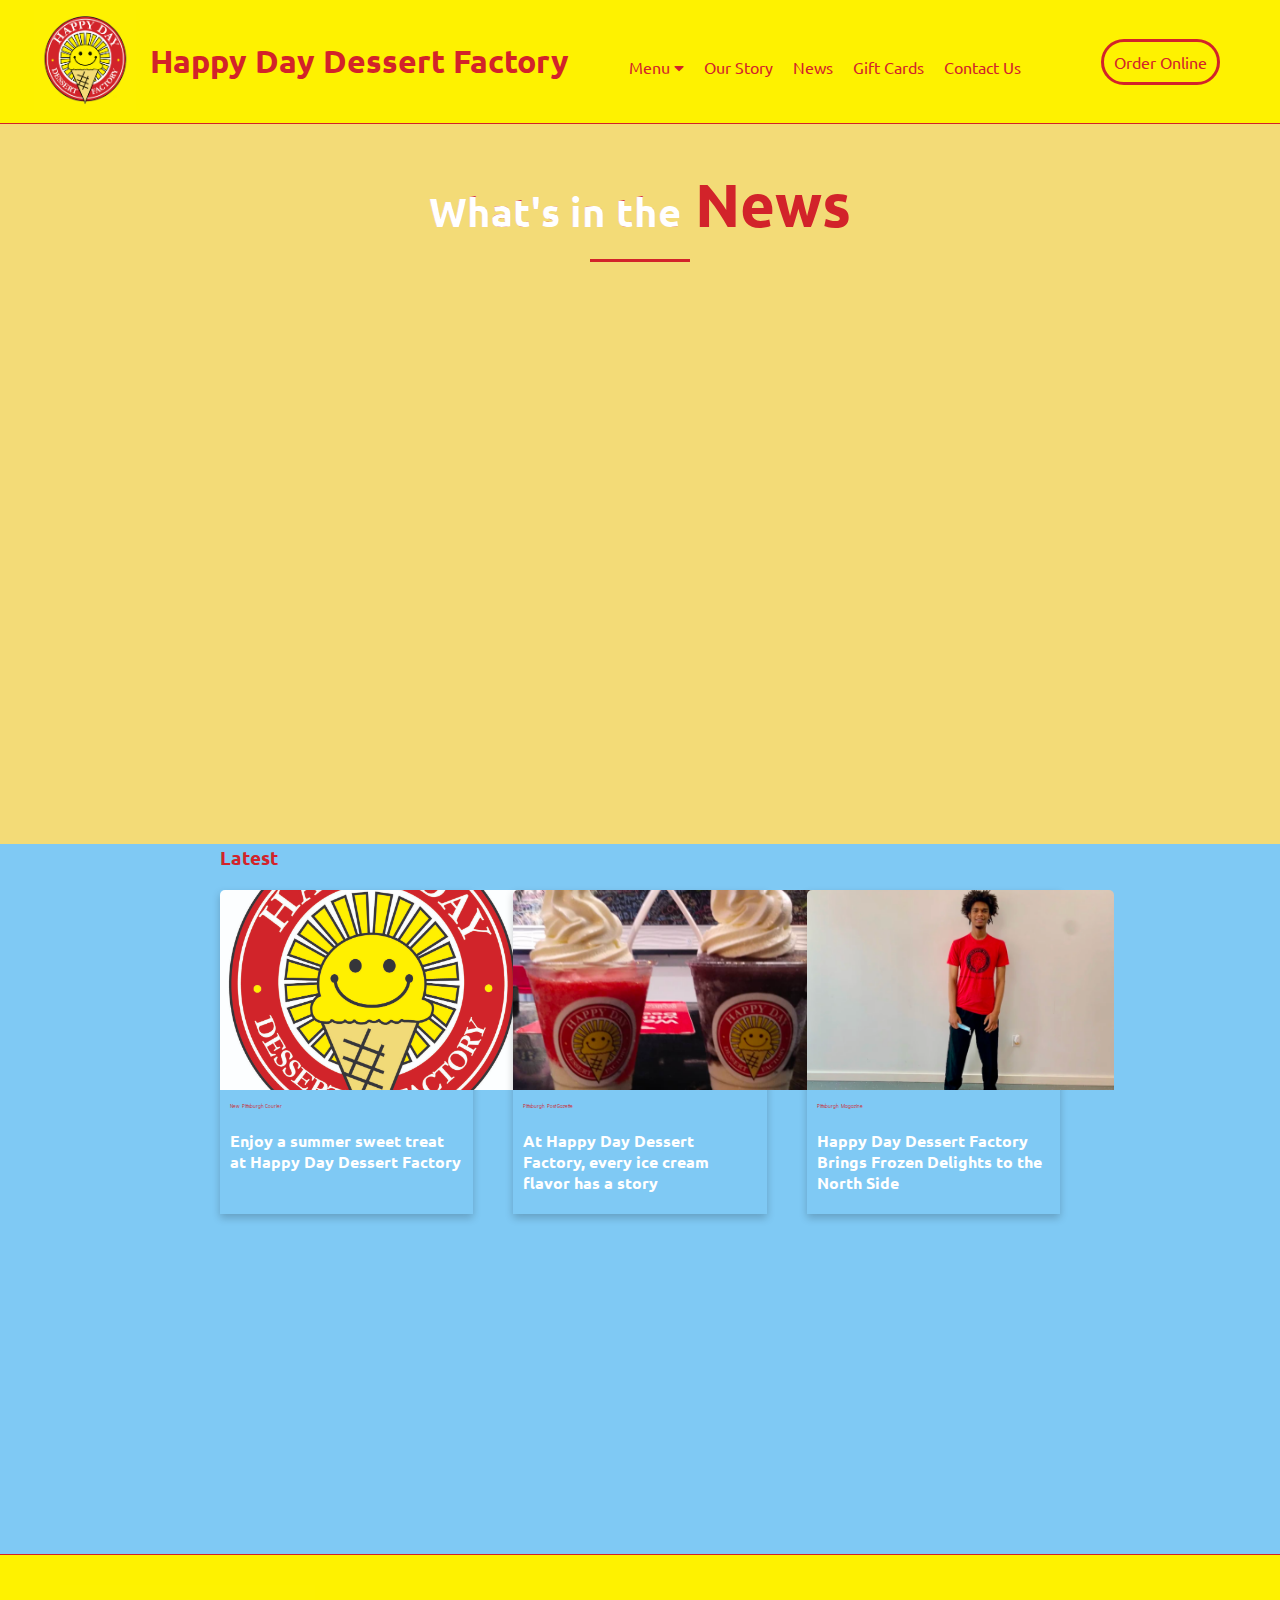
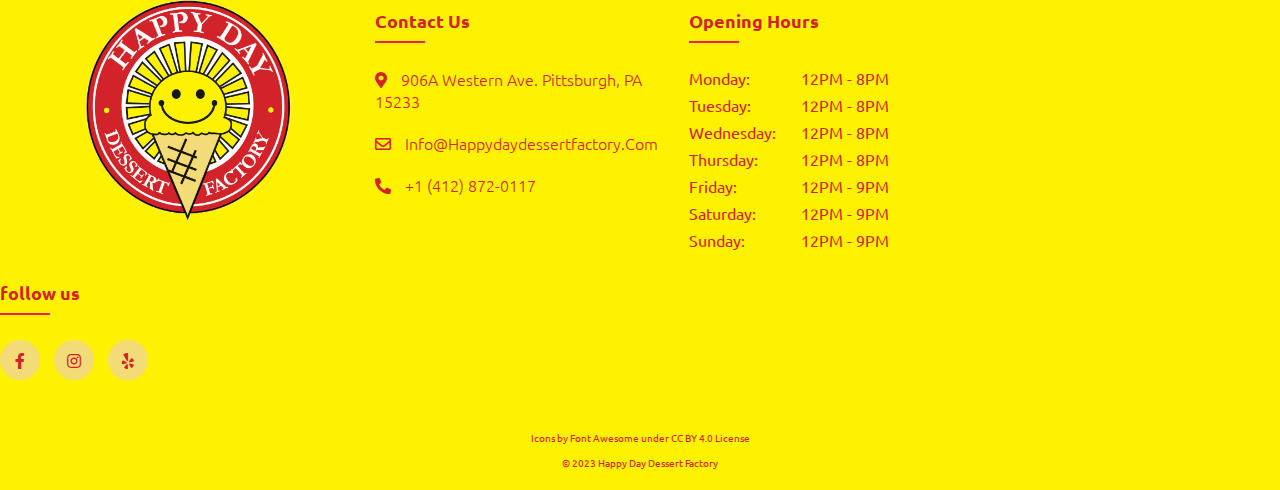
<file: html/news.html>
<!DOCTYPE html>
<html lang="en">
  <head>
    <!-- META tags-->
    <meta charset="utf-8" />

    <meta name="author" content="Sen Feng">

    <meta name="keywords" content="Happy Day Dessert Factory, Ice Cream, Homemade, 
    Frozen Soft Custard, Stackers, Ice Shakes, Twisters, milk shakes, sundaes, 
    fresh baked cookies, ice cream sandwiches, ice cream cakes, frozen pies, 
    waffle cones, bottled water">

    <meta name="description" content="Happy Day Dessert Factory serves premium homemade hard ice cream, water ice, custard and more, made with fresh and natural ingredients.">

    <!-- The title -->
    <title>News - Happy Day Dessert Factory</title>

    <!-- Importing fonts from Google Fonts -->
    <link href="https://fonts.googleapis.com/css2?family=Didact+Gothic&display=swap" rel="stylesheet">
    <link href="https://fonts.googleapis.com/css2?family=Anton&display=swap" rel="stylesheet">
    <link href="https://fonts.googleapis.com/css2?family=Ubuntu&display=swap" rel="stylesheet">

    <!-- Importing icons from Font Awsome -->
    <link rel="stylesheet" href="https://use.fontawesome.com/releases/v5.15.4/css/all.css">
    
    <!-- External references to CSS file -->
    <link href="../css/news.css" type="text/css" rel="stylesheet" />
  </head>

  <body>
    <div id="container">
      <!-- Header -->
      <header>
        <div class="logo">
          <a href="../html/index.html">
            <img src="../images/logo.png" alt="Logo">
          </a>
          <a href="../html/index.html">
            <h1>Happy Day Dessert Factory</h1>
          </a>
        </div>
        <nav>
          <ul>
            <li class="dropdown">
              <a href="../html/menu.html">Menu <i class="fas fa-caret-down" onclick="toggleDropdown(event)"></i></a>
              <ul class="dropdown-content">
                <li><a href="../html/menu.html#catering_section">Catering</a></li>
              </ul>
            </li>
            <li><a href="../html/our-story.html">Our Story</a></li>
            <li><a href="#">News</a></li>
            <li><a href="../html/gift-cards.html">Gift Cards</a></li>
            <li><a href="../html/contact-us.html">Contact Us</a></li>
          </ul>
        </nav>
        <a id="orderOnline" href="https://www.doordash.com/store/happy-day-dessert-factory-pittsburgh-903932/" target="_blank" >Order Online</a>
      </header>

      <!-- Main Content -->
      <div id="content">
        <h1><span class="white_color_red_border">What's in the</span> News</h1><br>
        <div class="pbs-viral-player-wrapper"><iframe src="https://player.pbs.org/viralplayer/3051995304/" allowfullscreen allow="encrypted-media"></iframe></div>

        <h3>Latest</h3>
        <div class="cards-container">
          <div class="card">
            <img src="../images/media_2.png" alt="media">
            <div class="card-text">
              <p>New Pittsburgh Courier</p>
              <a href="https://newpittsburghcourier.com/2022/07/24/enjoy-a-summer-sweet-treat-at-happy-day-dessert-factory/" target="_blank"><h4>Enjoy a summer sweet treat at Happy Day Dessert Factory</h4></a>
            </div>
          </div>
          <div class="card">
            <img src="../images/media_1.png" alt="media">
            <div class="card-text">
              <p>Pittsburgh Post Gazette</p>
              <a href="https://www.post-gazette.com/life/food/2022/07/19/happy-day-dessert-factory-north-side/stories/202207010105" target="_blank"><h4>At Happy Day Dessert Factory, every ice cream flavor has a story</h4></a>
            </div>
          </div>
          <div class="card">
            <img src="../images/media_3.png" alt="media">
            <div class="card-text">
              <p>Pittsburgh Magazine</p>
              <a href="https://www.pittsburghmagazine.com/happy-day-dessert-factory-brings-frozen-delights-to-the-north-side/" target="_blank"><h4>Happy Day Dessert Factory Brings Frozen Delights to the North Side</h4></a>
            </div>
          </div>
        </div>
      </div>

      <!-- Footer -->
      <footer class="footer">
        <div class="row">
          <a href="../html/index.html">
            <img src="../images/logo.png" alt="Logo" height="250">
          </a>
          <div class="footer-col">
            <h4>Contact Us</h4>
            <ul>
              <li><a href="https://goo.gl/maps/NjhYPiSXFbKxuX4C7" target="_blank"><i class="fas fa-map-marker-alt"></i> 906A Western Ave. Pittsburgh, PA 15233</a></li>
              <li><a href="mailto:info@happydaydessertfactory.com"><i class="far fa-envelope"></i> info@happydaydessertfactory.com</a></li>
              <li><a href="tel:+14128720117"><i class="fas fa-phone-alt"></i> +1&nbsp;(412)&nbsp;872-0117</a></li>
            </ul>
          </div>
          <div id="hours" class="footer-col">
            <h4>Opening Hours</h4>
            <ul>
              <li><span class="day">Monday:</span><span class="hours">12PM - 8PM</span></li>
              <li><span class="day">Tuesday:</span><span class="hours">12PM - 8PM</span></li>
              <li><span class="day">Wednesday:</span><span class="hours">12PM - 8PM</span></li>
              <li><span class="day">Thursday:</span><span class="hours">12PM - 8PM</span></li>
              <li><span class="day">Friday:</span><span class="hours">12PM - 9PM</span></li>
              <li><span class="day">Saturday:</span><span class="hours">12PM - 9PM</span></li>
              <li><span class="day">Sunday:</span><span class="hours">12PM - 9PM</span></li>
            </ul>
          </div>
          <div class="footer-col">
            <h4>follow us</h4>
            <div class="social-links">
              <a href="https://www.facebook.com/happydaydessertfactory/" target="_blank"><i class="fab fa-facebook-f"></i></a>
              <a href="https://www.instagram.com/happydaydessertfactory/" target="_blank"><i class="fab fa-instagram"></i></a>
              <a href="https://www.yelp.com/biz/happy-day-dessert-factory-pittsburgh" target="_blank"><i class="fab fa-yelp"></i></a>
            </div>
         </div>
      </div>

      <div class="credits">
        <p>Icons by <a href="https://fontawesome.com" target="_blank">Font Awesome</a> under <a href="https://creativecommons.org/licenses/by/4.0/" target="_blank">CC BY 4.0 License</a></p>
        <p>&copy; 2023 Happy Day Dessert Factory</p>
      </div>
     </footer>
   
    </div>
    <!-- External references to JavaScript file -->
    <script src="../js/script.js"></script>
  </body>
</html>
</file>
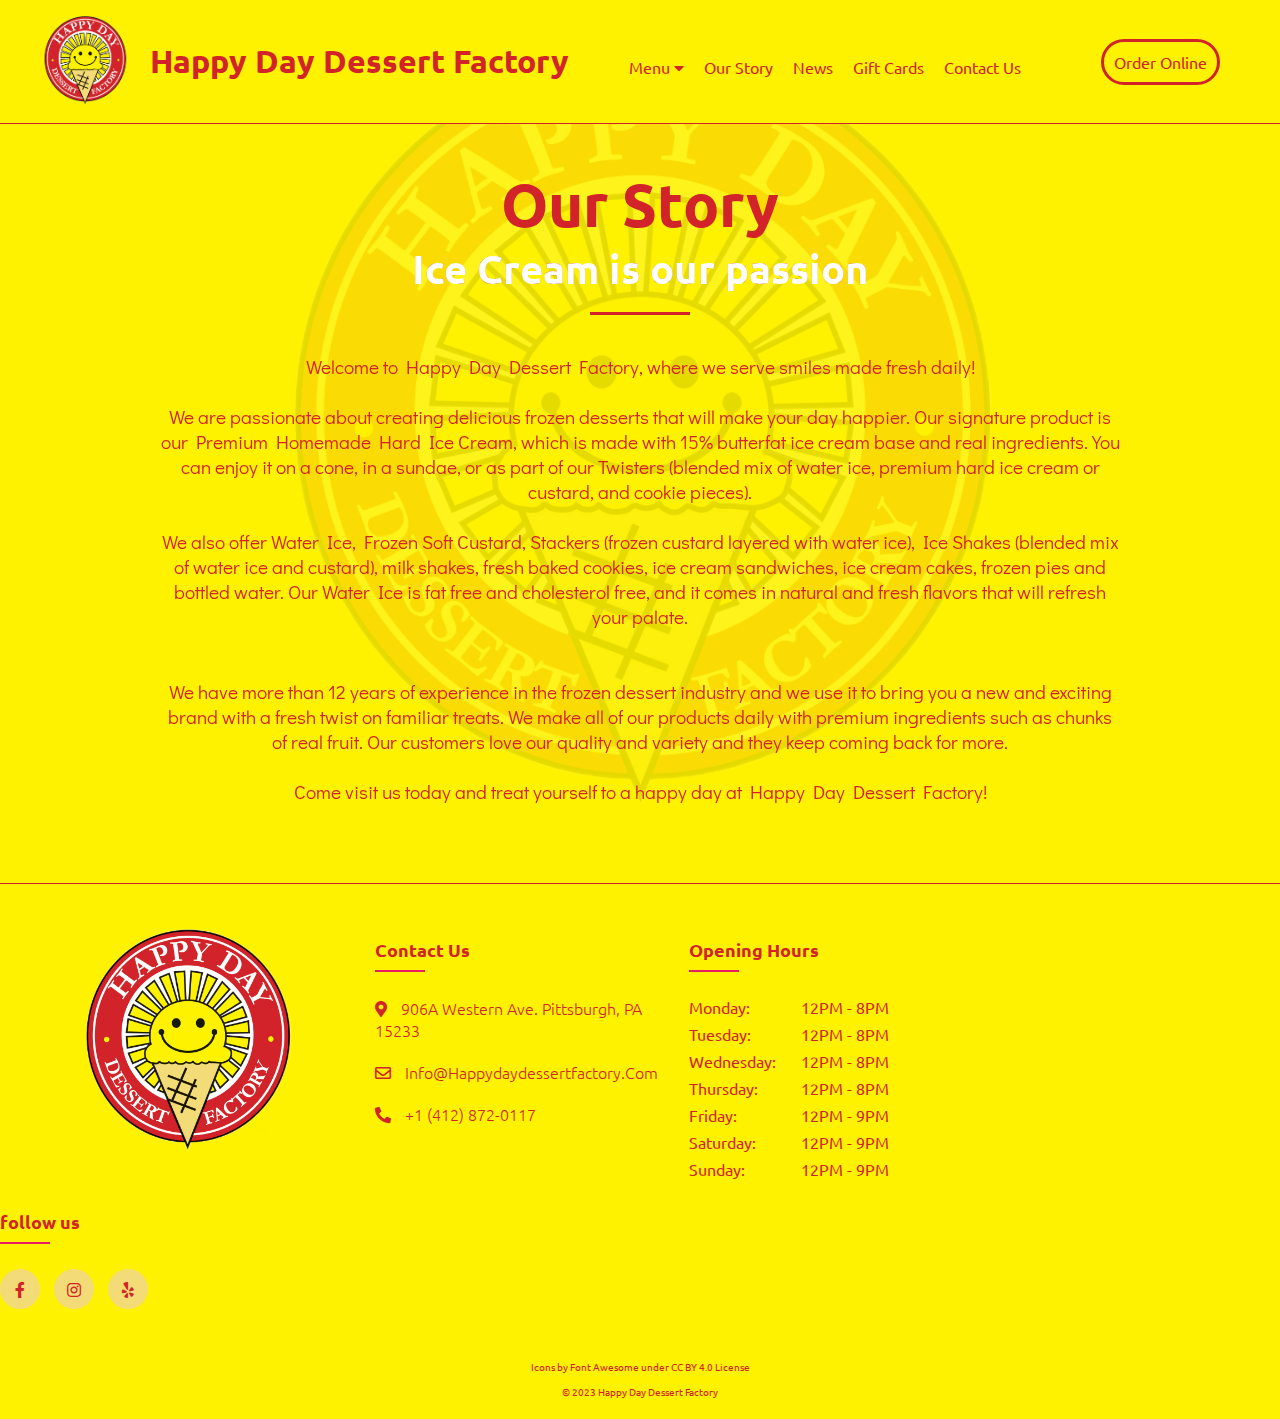
<file: html/our-story.html>
<!DOCTYPE html>
<html lang="en">
  <head>
    <!-- META tags-->
    <meta charset="utf-8" />

    <meta name="author" content="Sen Feng">

    <meta name="keywords" content="Happy Day Dessert Factory, Ice Cream, Homemade, 
    Frozen Soft Custard, Stackers, Ice Shakes, Twisters, milk shakes, sundaes, 
    fresh baked cookies, ice cream sandwiches, ice cream cakes, frozen pies, 
    waffle cones, bottled water">

    <meta name="description" content="Happy Day Dessert Factory serves premium homemade hard ice cream, water ice, custard and more, made with fresh and natural ingredients.">

    <!-- The title -->
    <title>Our Story - Happy Day Dessert Factory</title>

    <!-- Importing fonts from Google Fonts -->
    <link href="https://fonts.googleapis.com/css2?family=Didact+Gothic&display=swap" rel="stylesheet">
    <link href="https://fonts.googleapis.com/css2?family=Anton&display=swap" rel="stylesheet">
    <link href="https://fonts.googleapis.com/css2?family=Ubuntu&display=swap" rel="stylesheet">

    <!-- Importing icons from Font Awsome -->
    <link rel="stylesheet" href="https://use.fontawesome.com/releases/v5.15.4/css/all.css">

    <!-- External references to CSS file -->
    <link href="../css/our-story.css" type="text/css" rel="stylesheet" />

  </head>

  <body>
    <div id="container">
      <!-- Header -->
      <header>
        <div class="logo">
          <a href="../html/index.html">
            <img src="../images/logo.png" alt="Logo">
          </a>
          <a href="../html/index.html">
            <h1>Happy Day Dessert Factory</h1>
          </a>
        </div>
        <nav>
          <ul>
            <li class="dropdown">
              <a href="../html/menu.html">Menu <i class="fas fa-caret-down" onclick="toggleDropdown(event)"></i></a>
              <ul class="dropdown-content">
                <li><a href="../html/menu.html#catering_section">Catering</a></li>
              </ul>
            </li>
            <li><a href="#">Our Story</a></li>
            <li><a href="../html/news.html">News</a></li>
            <li><a href="../html/gift-cards.html">Gift Cards</a></li>
            <li><a href="../html/contact-us.html">Contact Us</a></li>
          </ul>
        </nav>
        <a id="orderOnline" href="https://www.doordash.com/store/happy-day-dessert-factory-pittsburgh-903932/" target="_blank" >Order Online</a>
      </header>

      <!-- Main Content -->
      <div id="content">
        <div class="background">
          <img src="../images/logo.png" class="unselectable" draggable="false" alt="Logo"/>
        </div>
        <h1>Our Story</h1>
        <h2>Ice Cream is our passion</h2>
        <br> <br>
        <p>Welcome to Happy Day Dessert Factory, where we serve smiles made fresh daily! <br><br>
          We are passionate about creating delicious frozen desserts that will make your day happier. Our signature product is our Premium Homemade Hard Ice Cream, which is made with 15% butterfat ice cream base and real ingredients. You can enjoy it on a cone, in a sundae, or as part of our Twisters (blended mix of water ice, premium hard ice cream or custard, and cookie pieces). <br><br>
          
          We also offer Water Ice, Frozen Soft Custard, Stackers (frozen custard layered with water ice), Ice Shakes (blended mix of water ice and custard), milk shakes, fresh baked cookies, ice cream sandwiches, ice cream cakes, frozen pies and bottled water. Our Water Ice is fat free and cholesterol free, and it comes in natural and fresh flavors that will refresh your palate. <br><br>
          <br>
          We have more than 12 years of experience in the frozen dessert industry and we use it to bring you a new and exciting brand with a fresh twist on familiar treats. We make all of our products daily with premium ingredients such as chunks of real fruit. Our customers love our quality and variety and they keep coming back for more. <br><br>
          
          Come visit us today and treat yourself to a happy day at Happy Day Dessert Factory!</p><br><br>
      </div>

      <!-- Footer -->
      <footer class="footer">
        <div class="row">
          <a href="../html/index.html">
            <img src="../images/logo.png" alt="Logo" height="250">
          </a>
          <div class="footer-col">
            <h4>Contact Us</h4>
            <ul>
              <li><a href="https://goo.gl/maps/NjhYPiSXFbKxuX4C7" target="_blank"><i class="fas fa-map-marker-alt"></i> 906A Western Ave. Pittsburgh, PA 15233</a></li>
              <li><a href="mailto:info@happydaydessertfactory.com"><i class="far fa-envelope"></i> info@happydaydessertfactory.com</a></li>
              <li><a href="tel:+14128720117"><i class="fas fa-phone-alt"></i> +1&nbsp;(412)&nbsp;872-0117</a></li>
            </ul>
          </div>
          <div id="hours" class="footer-col">
            <h4>Opening Hours</h4>
            <ul>
              <li><span class="day">Monday:</span><span class="hours">12PM - 8PM</span></li>
              <li><span class="day">Tuesday:</span><span class="hours">12PM - 8PM</span></li>
              <li><span class="day">Wednesday:</span><span class="hours">12PM - 8PM</span></li>
              <li><span class="day">Thursday:</span><span class="hours">12PM - 8PM</span></li>
              <li><span class="day">Friday:</span><span class="hours">12PM - 9PM</span></li>
              <li><span class="day">Saturday:</span><span class="hours">12PM - 9PM</span></li>
              <li><span class="day">Sunday:</span><span class="hours">12PM - 9PM</span></li>
            </ul>
          </div>
          <div class="footer-col">
            <h4>follow us</h4>
            <div class="social-links">
              <a href="https://www.facebook.com/happydaydessertfactory/" target="_blank"><i class="fab fa-facebook-f"></i></a>
              <a href="https://www.instagram.com/happydaydessertfactory/" target="_blank"><i class="fab fa-instagram"></i></a>
              <a href="https://www.yelp.com/biz/happy-day-dessert-factory-pittsburgh" target="_blank"><i class="fab fa-yelp"></i></a>
            </div>
         </div>
      </div>

      <div class="credits">
        <p>Icons by <a href="https://fontawesome.com" target="_blank">Font Awesome</a> under <a href="https://creativecommons.org/licenses/by/4.0/" target="_blank">CC BY 4.0 License</a></p>
        <p>&copy; 2023 Happy Day Dessert Factory</p>
      </div>
     </footer>
   
    </div>
    <!-- External references to JavaScript file -->
    <script src="../js/script.js"></script>
  </body>
</html>
</file>
<file: css/contact.css>
@import url("style.css");

body {
  background-color: #FEF200; 
}

/* Styles for Index  */
#content {
  width: 100%;
  height: 110vh;
  background-image: linear-gradient(to bottom, #FEF200 50%, #7FC9F4 50%);
  margin-bottom: -30px;
}

#content h1 {
  font-size: 60px;
  text-align: center;
  font-weight: bold;
  margin: auto;
  padding-top: 40px;
  padding-bottom: 40px;
  position: relative;
}

#content h1::before{
  content: '';
  position: absolute;
  bottom: 20px;
  background-color: #D2232A;
  height: 3px;
  box-sizing: border-box;
  width: 100px;
  left: 50%;
  transform: translateX(-50%);
}

.white_color_red_border {
  margin: auto;
  font-size: 40px;
  font-weight: bold;
  color: #FFFFFF;
  -webkit-text-stroke: 0.1px #D2232A;
}

.contact-form {
  display: flex;
  justify-content: center;
  margin: 0 200px;
  background-color:#F3DB77;
  /* Add shadows to create the "card" effect */
  box-shadow: 0 4px 8px 0 rgba(0,0,0,0.2);
  height: 620px;
  transition: 0.3s;
  border-radius: 10px;
}

.contact-form h3 {
  color: #F3DB77;
  font-size: 1.6em;
  font-weight: bold;
}

.contact-form .card {
  width: 40%;
  margin: 10px;
  margin-right: auto;
  padding-left: 25px;
  padding-top: 20px;
  background-color:#D2232A;
  border-radius: 10px;
  position: relative;
  overflow: hidden;
}

.card iframe {
  box-sizing: border-box;
  width: 95%;
  min-height: 250px;
  height: 100%;
  margin-bottom: 20px;
  border-radius: 10px;
  border:0;
}

/* On mouse-over, add a deeper shadow */
.contact-form:hover {
  box-shadow: 0 8px 16px 0 rgba(0,0,0,0.2);
}

.contact-form .card-text {
  margin: 10px;
}

.contact-form ul {
  margin: 0;
  padding: 0;
  list-style: none;
}

.contact-form ul li a{
  color: #F3DB77;
  font-size: 16px;
  text-transform: capitalize;
  text-decoration: none;
  font-weight: 300;
  display: block;
  margin-bottom: 20px;
}

.contact-form li i {
  color: #F3DB77;
  margin-right: 10px;
}

.contact-form .social-links a{
  margin-top: 40px;
}

.blue-circle {
  bottom: -40px;
  right: -40px;
  width: 170px;
  height: 170px;
  border-radius: 50%;
  background-color: #7FC9F4;
  position: absolute;
}

.blue-circle-small {
  bottom: 50px;
  right: 50px;
  width: 100px;
  height: 100px;
  border-radius: 50%;
  background-color: #7FC9F4;
  position: absolute;
  opacity: 0.7;
}

/* Style for the contact form */
form {
  width: 55%;
  display: flex;
  flex-direction: column;
  margin: 10px;
  margin-left: 25px;
  padding-top: 50px;
  border-radius: 10px;
  position: relative;
  overflow: hidden;
}

form .row .col {
  display: flex;
  flex-direction: column;
  margin-right: 40px;
  padding-bottom: 50px;
}

form > .row {
  display: flex;
}

#button {
  text-align: right;
  margin-right: 78.5px;
  margin-top: 15px;
}

.button {
  padding: 15px 40px;
  border-style: solid;
  border-color:#D2232A;
  color: white;
  background-color: #D2232A;
  text-align: center;
  text-decoration: none;
  display: inline-block;
  font-size: 16px;
  cursor: pointer;
  border-radius: 10px;
  width: 40%;
}

#message {
  width: 85%;
  height: 20vh;
  resize: none;
  background-color: #F3DB77;
  border-color:#D2232A;
  outline: none;
  margin-right: auto;
  font-size: 10px;
  margin-top: 10px;
  margin-bottom: 10px;
}

input[type="text"], input[type="email"] {
  background-color: transparent;
  border: none;
  border-bottom: 1px solid #D2232A;
  outline: none;
  font-size: 20px;
  width: 100%;
}

form label {
  font-size: 10px;
  margin-bottom: 10px;
}

form p {
  font-size: 10px;
  font-weight: bold;
  margin-top: -10px;
}

input[type="checkbox"] {
  appearance: none;
  -webkit-appearance: none;
  -moz-appearance: none;
  width: 10px;
  height: 10px;
  border: 1.2px solid #D2232A;
  vertical-align: middle;
}

input[type="checkbox"]:checked {
  background-color: #D2232A;
}

input[type="checkbox"]:checked:after {
  content: "";
  display: block;
  width: 3px;
  height: 6px;
  border: solid white;
  border-width: 0 1.5px 1.5px 0;
  transform: rotate(45deg) translate(20%, -20%);
}
</file>
<file: css/gift-card.css>
@import url("style.css");

body {
  background-color: #FEF200; 
}

/* Styles for Gift Card */
#content {
  margin: auto;
  max-width: 65em;
  margin-bottom: 90px;
}

#content h1 {
  font-size: 60px;
  text-align: center;
  font-weight: bold;
  margin: auto;
  margin-top: 40px;
  margin-bottom: 40px;
}

#content h2 {
  margin: auto;
  margin-top: 20px;
  font-size: 40px;
  font-weight: bold;
  color: #FFFFFF;
  -webkit-text-stroke: 0.1px #D2232A;
}

#content h1::before{
  content: '';
  position: absolute;
  bottom: -20px;
  background-color: #e91e63;
  height: 3px;
  box-sizing: border-box;
  width: 100px;
  left: 50%;
  transform: translateX(-50%);
}

#content p, #content h1, #content h2{
  position: relative;
  z-index: 1;
}

#card {
  float: left;
  margin-right: 45px;
}

.button {
  border-style: solid;
  padding: 20px;
  border-color:#D2232A;
  background-color: rgba(0, 0, 0, 0);
  text-align: center;
  text-decoration: none;
  display: inline-block;
  font-size: 16px;
  margin: 8px 10px 8px 0px;
  cursor: pointer;
  border-radius: 12px;
}

.button:hover {
  background-color: #F3DB77;
}
</file>
<file: css/news.css>
@import url("style.css");

body {
  background-color: #F3DB77; 
}

/* Styles for Index  */
#content {
  width: 100%;
  height: 160vh;
  background-image: linear-gradient(to bottom, #F3DB77 50%, #7FC9F4 50%);
  margin-bottom: -30px;
}

#content h1 {
  font-size: 60px;
  text-align: center;
  font-weight: bold;
  margin: auto;
  padding-top: 40px;
  padding-bottom: 40px;
  position: relative;
}

#content h1::before{
  content: '';
  position: absolute;
  bottom: 20px;
  background-color: #D2232A;
  height: 3px;
  box-sizing: border-box;
  width: 100px;
  left: 50%;
  transform: translateX(-50%);
}

.white_color_red_border {
  margin: auto;
  font-size: 40px;
  font-weight: bold;
  color: #FFFFFF;
  -webkit-text-stroke: 0.1px #D2232A;
}

.pbs-viral-player-wrapper {
  width: 1000px;
  border: 0;
  margin: auto;
  position: relative; 
  padding-top: calc(56.25% + 43px);
}

.pbs-viral-player-wrapper iframe {
  position: absolute;
  top: 0;
  width: 100%;
  height: 100%;
  border: 0;
}

iframe {
  position: absolute;
  clip-path: inset(50px 0 250px 0);
  margin-top: -30px;
}

h3 {
  top:300px;
  margin-top: -220px;
  margin-left: 220px; 
  font-weight: bold;
}

#content p {
  font-size: 5px;
}

#content h4 {
  color: white;
}

.cards-container {
  display: flex;
  justify-content: center;
  margin: 0 200px;
}

.card {
  width: calc(33.33% - 40px); 
  margin: 0 20px;
  /* Add shadows to create the "card" effect */
  box-shadow: 0 4px 8px 0 rgba(0,0,0,0.2);
  transition: 0.3s;
}

/* On mouse-over, add a deeper shadow */
.card:hover {
  box-shadow: 0 8px 16px 0 rgba(0,0,0,0.2);
}

.card img {
  width: 307px;
  height: 200px;
  object-fit: cover;
  border-radius: 5px 5px 0 0;
}

.card-text {
  margin: 10px;
}
</file>
<file: css/our-story.css>
@import url("style.css");

body {
  background-color: #FEF200; 
  background-attachment: fixed;  
}

.background {
  position: fixed;
  top: 0;
  left: 0;
  right: 0;
  bottom: 0;
}

.background img {
  width: 100%;
  height: auto;
  opacity: 0.1;
  z-index: -1;
}

/* Make the background image unselectable */
.unselectable {
  -moz-user-select: none;
  -khtml-user-select: none;
  -webkit-user-select: none;
  -ms-user-select: none;
  user-select: none;
}

/* Styles for Our Story */
#content {
  margin: auto;
  max-width: 60em;
}

#content h1 {
  font-size: 60px;
  text-align: center;
  font-weight: bold;
  margin:auto;
  margin-top: 40px;
}

#content h2 {
  margin:auto;
  font-size: 40px;
  text-align: center;
  font-weight: bold;
  text-align: center;
  color: #FFFFFF;
  -webkit-text-stroke: 0.1px #D2232A;
}

#content h2::before{
  content: '';
  position: absolute;
  bottom: -20px;
  background-color: #D2232A;
  height: 3px;
  box-sizing: border-box;
  width: 100px;
  left: 50%;
  transform: translateX(-50%);
}

#content p, #content h1, #content h2{
  text-align: center;
  position: relative;
  z-index: 1;
}

#content p {
  font-size: 1.2em;
}
</file>
